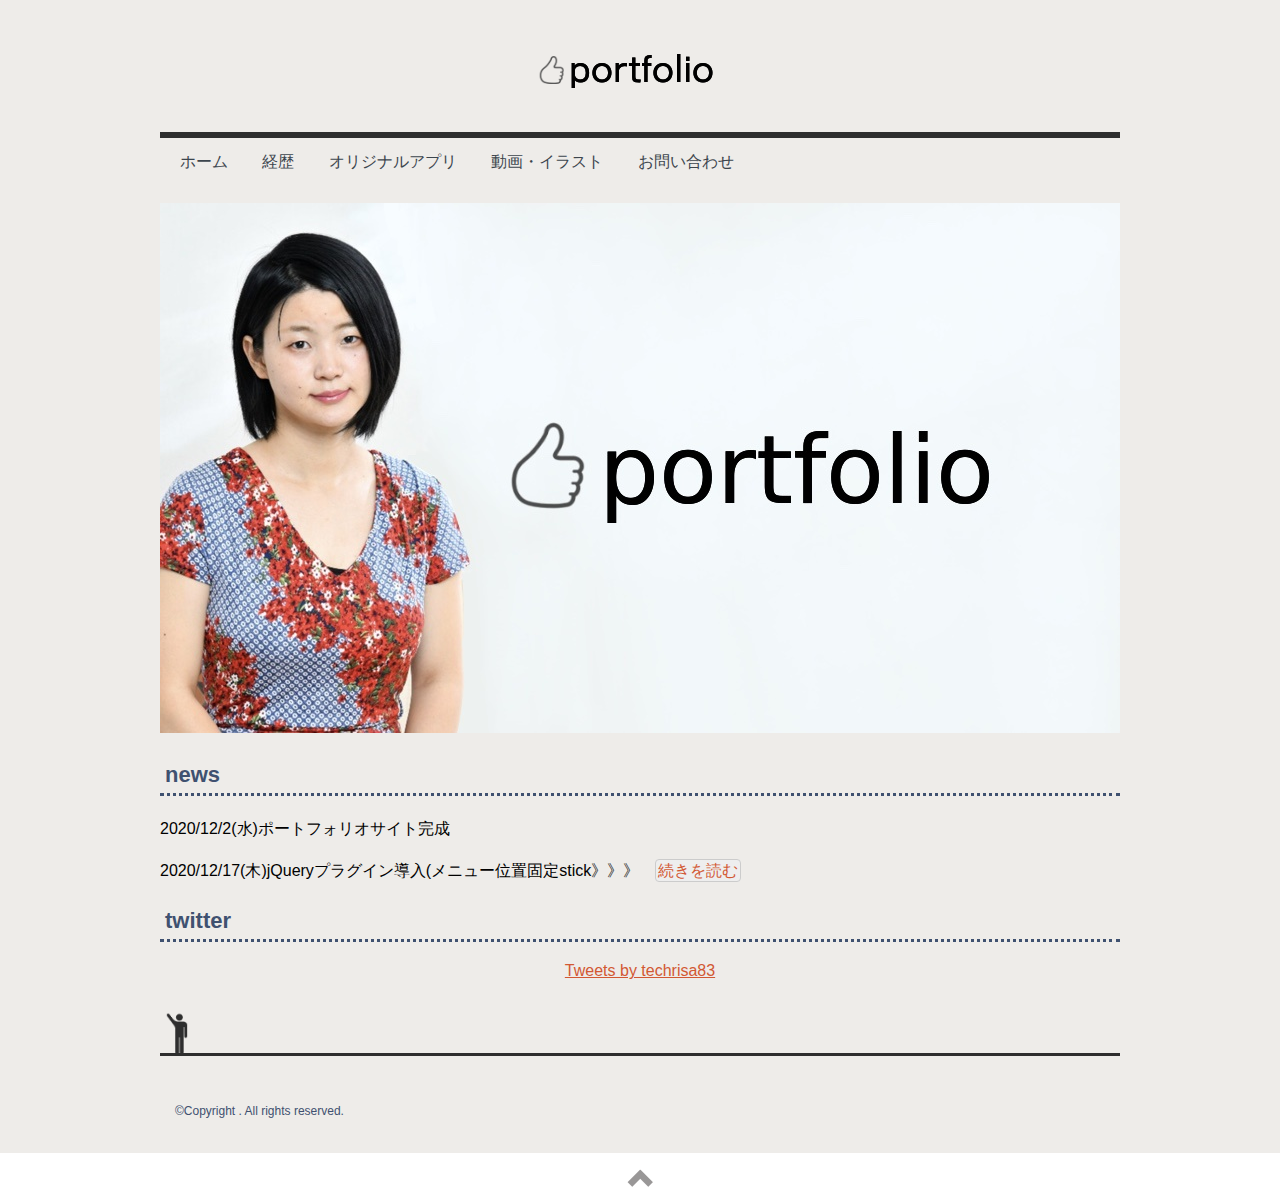
<file: index.html>
<!doctype html>
<html>
<head>
<meta charset="UTF-8">
<meta name="viewport" content="width=device-width, initial-scale=1">
<mete name="description" content="ポートフォリオサイト">
    <title>ポートフォリオ</title>
<link rel="stylesheet"href="css/style.css">
<link rel="stylesheet" href="./css/normalize.css">
<link rel="stylesheet" href="./css/main.css">
<script src="./js/vendor/modernizr.custom.min.js"></script>
<script src="./js/vendor/jquery-1.10.2.min.js"></script>
<script src="./js/main.js"></script>
<script src="http://ajax.googleapis.com/ajax/libs/jquery/2.1.1/jquery.min.js"></script>
    <script src="js/stickUp.min.js"></script>
    <script src="js/menu.js"></script>
    <!-- jQuerymore文字折りたたみ -->
    <link rel="stylesheet" href="css/jquery.more.css">
    <script src="http://ajax.googleapis.com/ajax/libs/jquery/2.1.1/jquery.min.js"></script>
    <script src="js/jquery.plugin.min.js"></script>
    <script src="js/jquery.more.min.js"></script>
    <script src="js/jQuerymore.js"></script>
    <!-- jQuerymore -->
</head>
<body>
  <div class="wrapper">
    <!-- ヘッダー -->
        <header class="header">
          <h1 class="logo"><a href="index.html"><img src="images/logo.png"alt=""></a></h1>
              <nav class="nav-wrapper">
                <ul>
                  <li><a href="index.html">ホーム</a></li>
                  <li><a href="career.html">経歴</a></li>
                  <li><a href="app.html">オリジナルアプリ</a></li>
                  <li><a href="work.html">動画・イラスト</a></li>
                  <li><a href="contact.html">お問い合わせ</a></li>
                </ul>
              </nav>
        </header>
     <!-- ヘッダー -->
     <!-- メイン -->
        <div class="keyvisual">
        <img src="images/keyvisual.jpg"alt="">
        </div>
        <main>
          <h2>news</h2>
          <p>2020/12/2(水)ポートフォリオサイト完成</p>
          <p id="longtext">2020/12/17(木)jQueryプラグイン導入(メニュー位置固定stickUp)(文字入力再現t.js)(ページの先頭へスクロールBackToTop)(長文折りたたみjQuerymore)(スライドショーfotorama)</p>
          <h2>twitter</h2>
          <div class="twitter">
          <a class="twitter-timeline" data-lang="ja" data-width="300" data-height="500" href="https://twitter.com/techrisa83?ref_src=twsrc%5Etfw">Tweets by techrisa83</a> <script async src="https://platform.twitter.com/widgets.js" charset="utf-8"></script>
          </div>
        </main>
        <!-- メイン -->
        
        <!-- フッター -->
        <footer class="footer">
            <p>&copy;Copyright . All rights reserved.</p>
        </footer>
        <!-- フッター -->
  </div>
  <button type="button" class="back-to-top">
    <span class="label">ページの先頭へ戻る</span>
</button>
</body>
</html>
</file>
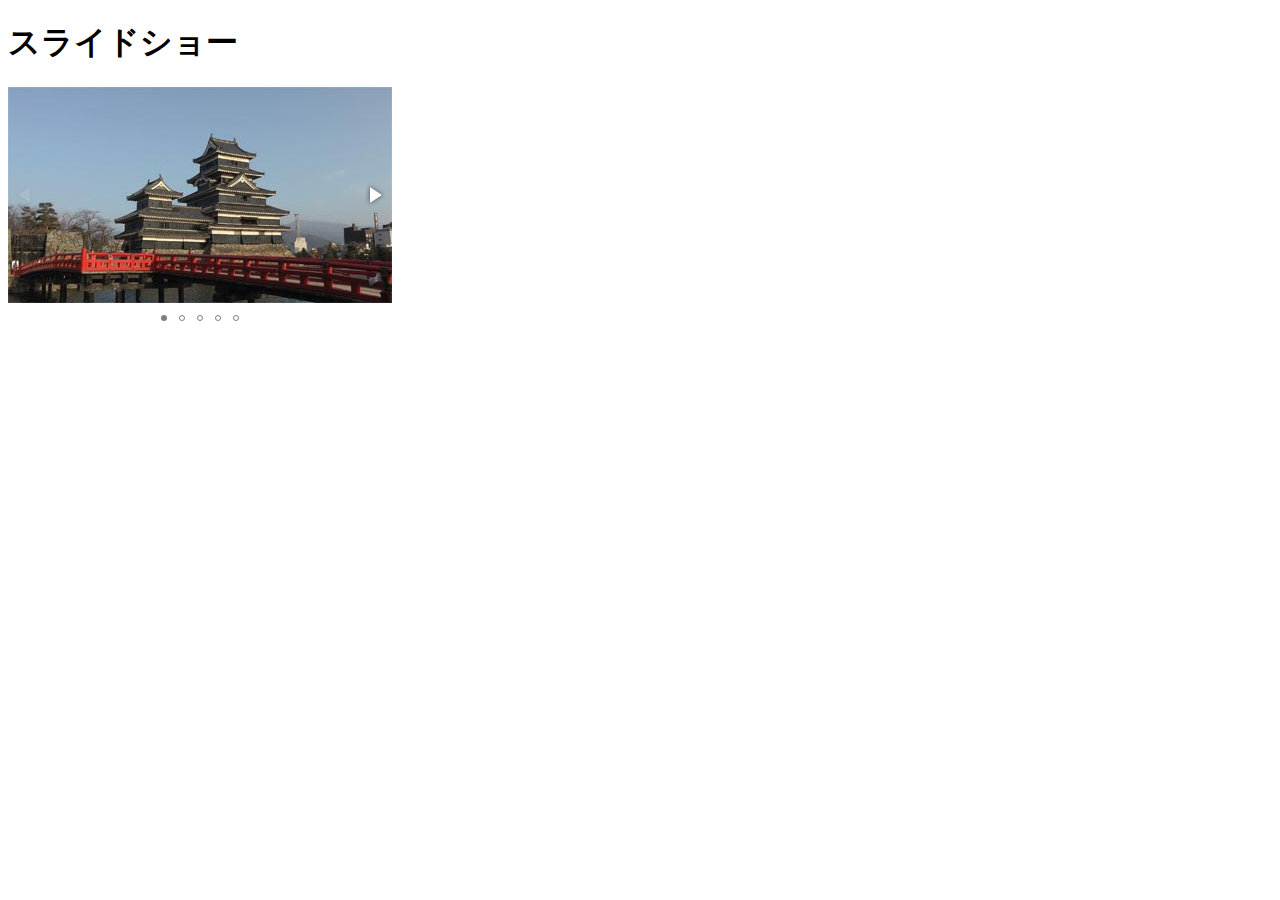
<file: fotorame スライドショー/index.html>
<!DOCTYPE html>
<html>
  <head>
    <meta charset="utf-8">
    <title>Sample</title>
    <link rel="stylesheet" href="css/fotorama.css">
    <script src="http://ajax.googleapis.com/ajax/libs/jquery/2.1.1/jquery.min.js"></script>
    <script src="js/fotorama.js"></script>
  </head>
  <body>
    <h1>スライドショー</h1>
    <div class="fotorama">
      <img src="images/1.jpg">
      <img src="images/2.jpg">
      <img src="images/3.jpg">
      <img src="images/4.jpg">
      <img src="images/5.jpg">
    </div>
  </body>
</html>
</file>
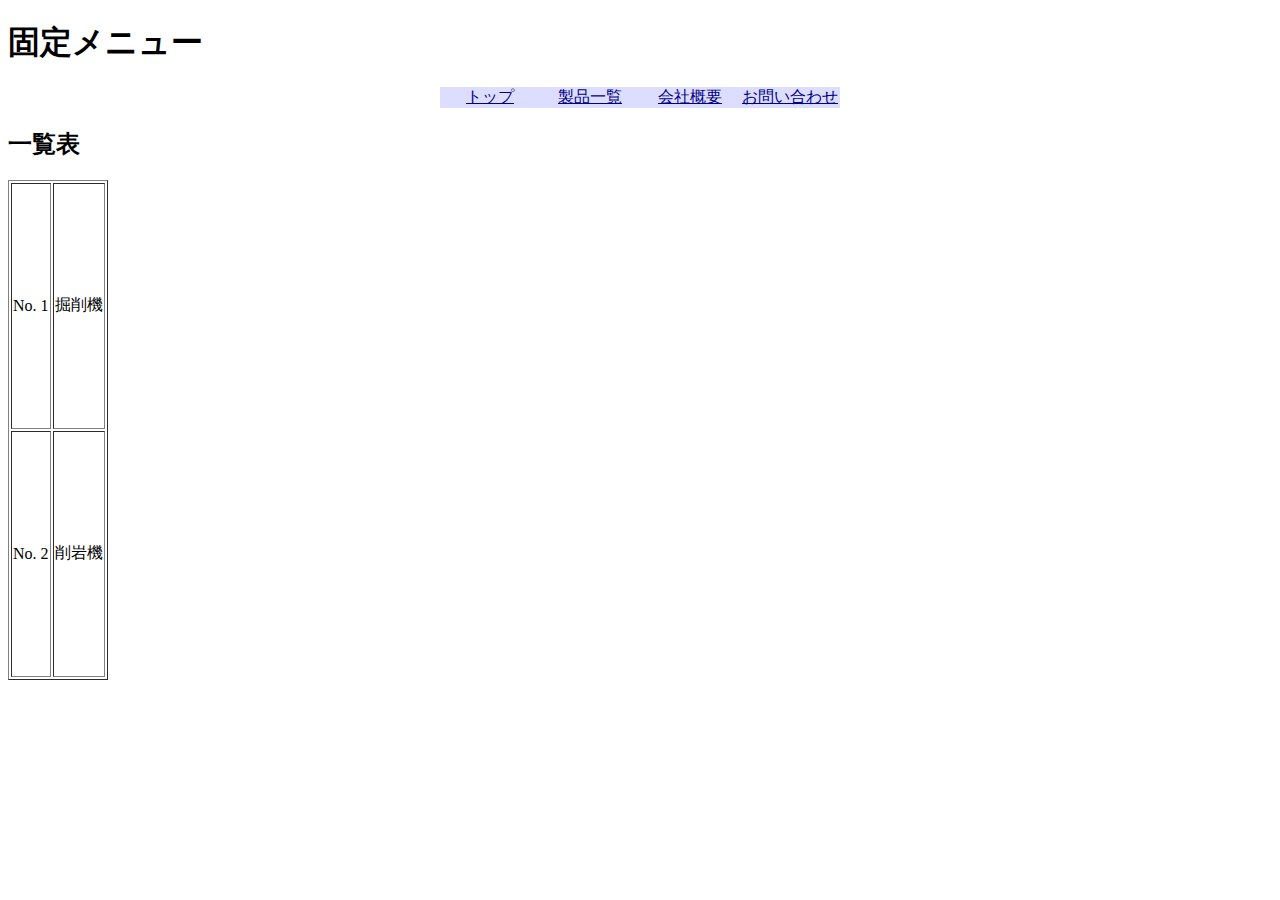
<file: メニューバー固定/index.html>
<!DOCTYPE html>
<html>
  <head>
    <meta charset="utf-8">
    <title>Sample</title>
    <style>
      .navbar-wrapper {
        /* margin: 0; padding: 0; width : 400px; */
        display: flex;
        justify-content: center;
        align-items: center;
      }
      .navbar-wrapper ul {
        margin: 0; padding: 0; list-style-type: none;
      }
      .navbar-wrapper li {
        margin: 0; padding: 0; float: left; width: 100px;
        background-color: #ddf;
      }
      .navbar-wrapper a {
        text-align: center; display : block; width: 100%;
        color : #008;
      }
      h2 { clear: both; }
    </style>
    <script src="http://ajax.googleapis.com/ajax/libs/jquery/2.1.1/jquery.min.js"></script>
    <script src="js/stickUp.min.js"></script>
    <script src="js/menu.js"></script>
  </head>
  <body>
    <h1>固定メニュー</h1>
    <div class="navbar-wrapper">
      <ul>
        <li><a href="#">トップ</a></li>
        <li><a href="#">製品一覧</a></li>
        <li><a href="#">会社概要</a></li>
        <li><a href="#">お問い合わせ</a></li>
      </ul>
    </div>
    <h2>一覧表</h2>
    <table border="1" height="500">
      <tr><td>No. 1</td><td>掘削機</td></tr>
      <tr><td>No. 2</td><td>削岩機</td></tr>
    </table>
  </body>
</html>
</file>
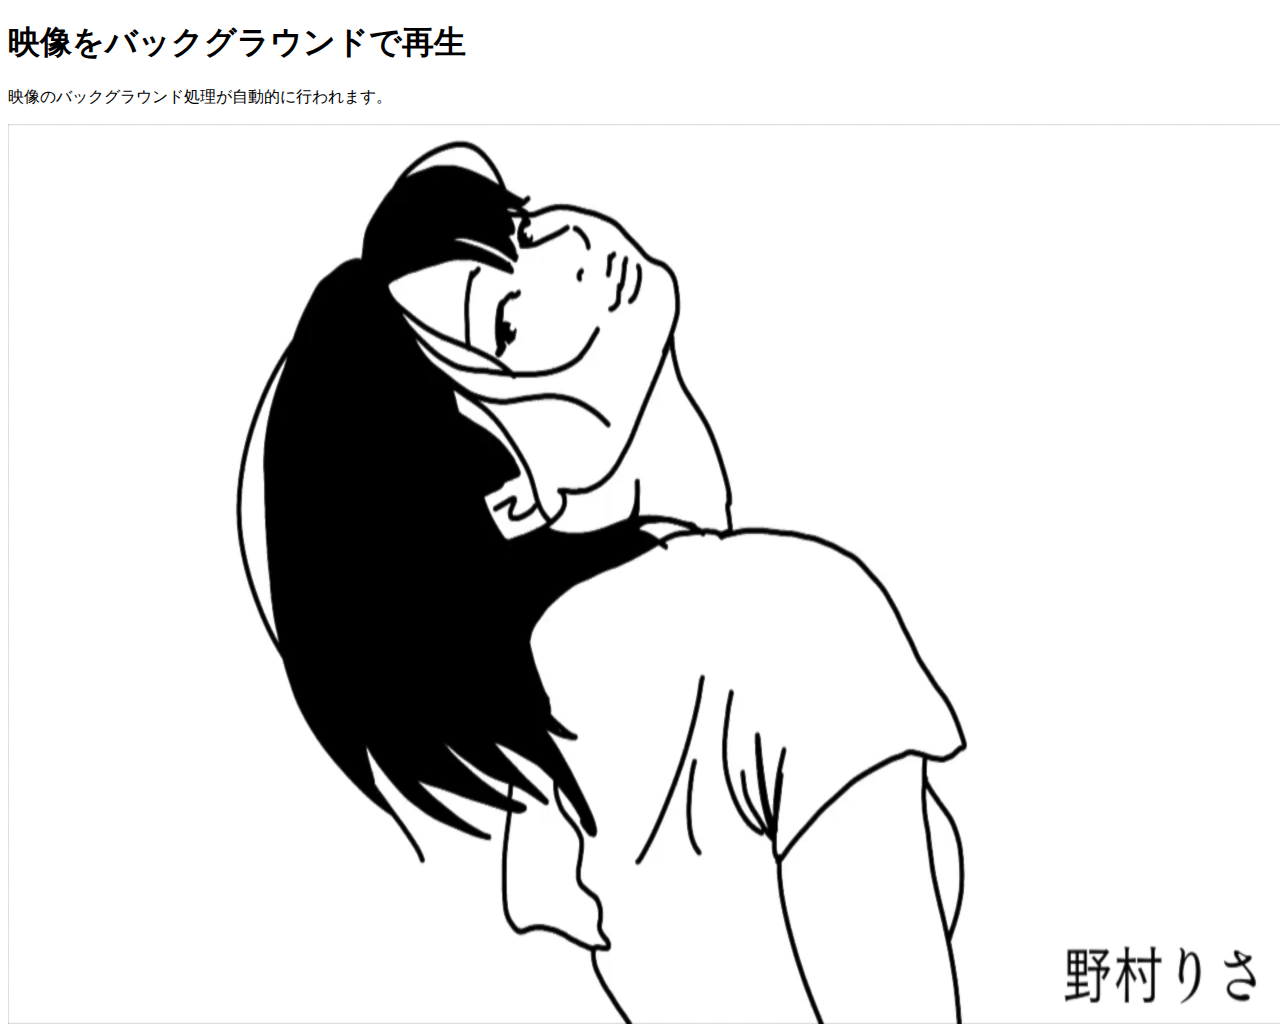
<file: 映像自動再生mp4/index.html>
<!DOCTYPE html>
<html>
  <head>
    <meta charset="utf-8">
    <title>Sample</title>
    <script src="http://ajax.googleapis.com/ajax/libs/jquery/2.1.1/jquery.min.js"></script>
    <script src="js/videobackground.js"></script>
    <script src="js/movie.js"></script>
  </head>
  <body>
    <h1>映像をバックグラウンドで再生</h1>
    <p>映像のバックグラウンド処理が自動的に行われます。</p>
  </body>
</html>
</file>
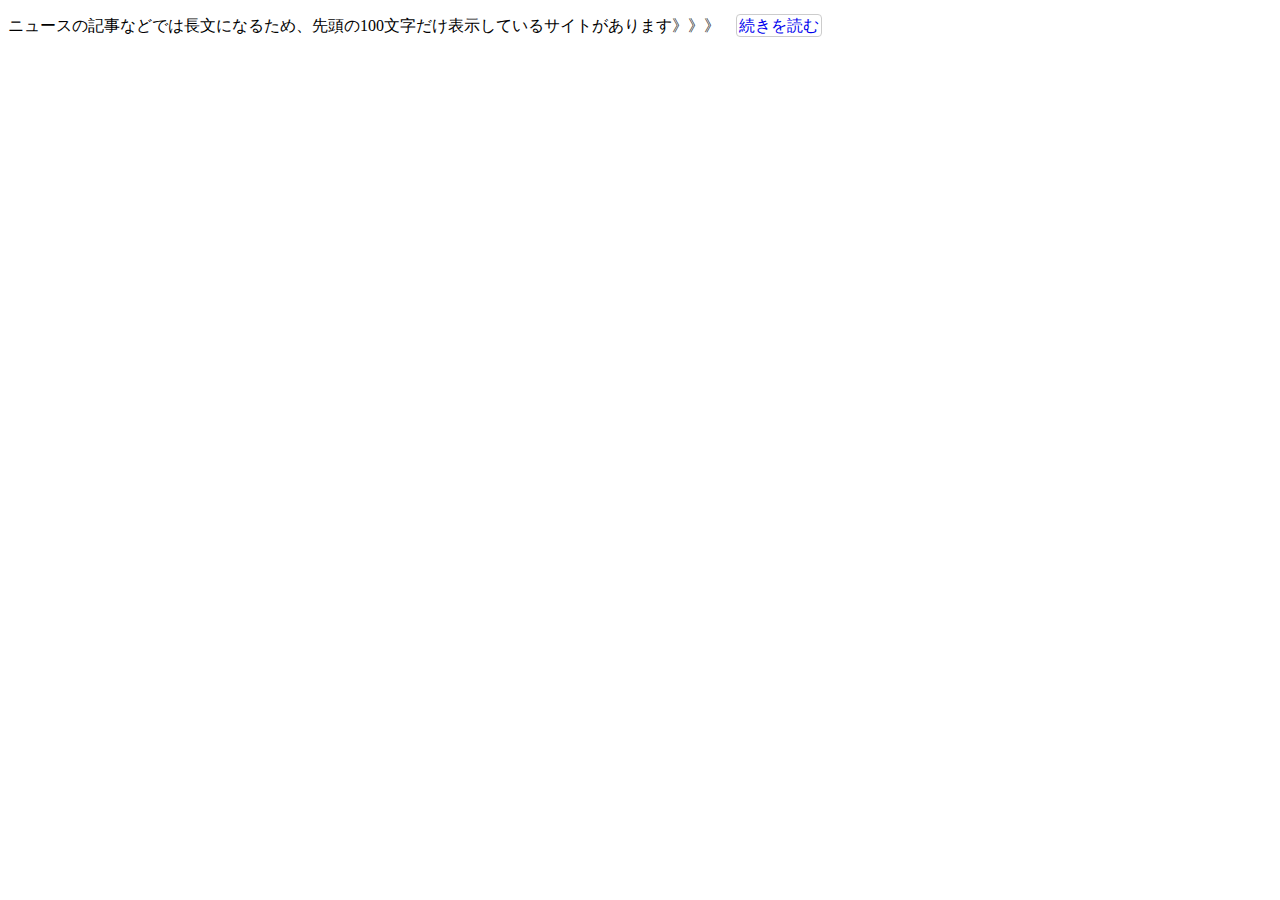
<file: 長文を折りたたむ/index.html>
<!DOCTYPE html>
<html>
  <head>
    <meta charset="utf-8">
    <title>Sample</title>
    <link rel="stylesheet" href="css/jquery.more.css">
    <script src="http://ajax.googleapis.com/ajax/libs/jquery/2.1.1/jquery.min.js"></script>
    <script src="js/jquery.plugin.min.js"></script>
    <script src="js/jquery.more.min.js"></script>
    <script src="js/jQuerymore.js"></script>
  </head>
  <body>
    <p id="longtext">
      ニュースの記事などでは長文になるため、先頭の100文字だけ表示しているサイトがあります。この場合「続きを読む...」といったリンク文字をクリックすると全文が表示されるようになっています。
    </p>
  </body>
</html>
</file>
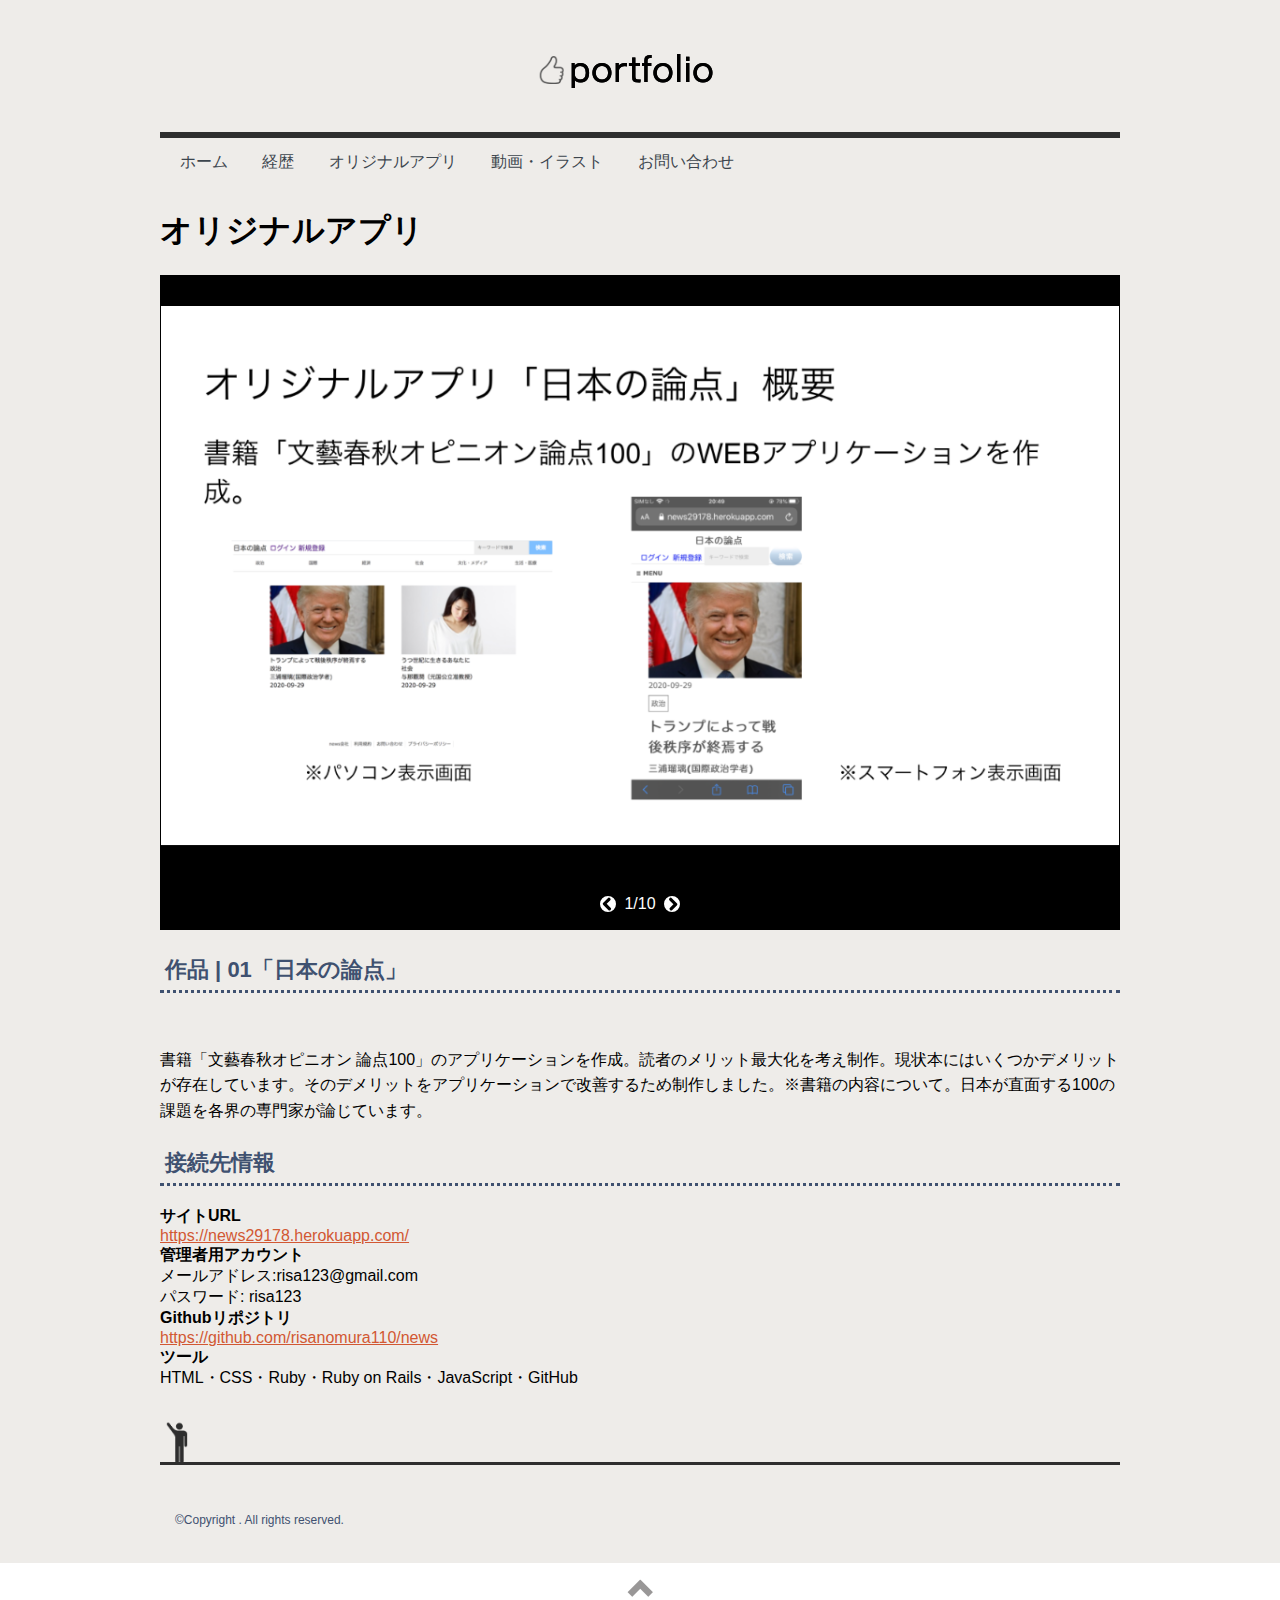
<file: app.html>
<!doctype html>
<html>
<head>
<meta charset="UTF-8">
<meta name="viewport" content="width=device-width, initial-scale=1">
<mete name="description" content="ポートフォリオサイト">
  <title>ポートフォリオ</title>
<link rel="stylesheet"href="css/style.css">
<link rel="stylesheet" href="./css/normalize.css">
<link rel="stylesheet" href="./css/main.css">
<script src="./js/vendor/modernizr.custom.min.js"></script>
<script src="./js/vendor/jquery-1.10.2.min.js"></script>
<script src="./js/main.js"></script>
<script src="http://ajax.googleapis.com/ajax/libs/jquery/2.1.1/jquery.min.js"></script>
    <script src="js/stickUp.min.js"></script>
    <script src="js/menu.js"></script>
</head>
<body>
  <div class="wrapper">
    <!-- ヘッダー -->
        <header class="header">
          <h1 class="logo"><a href="index.html"><img src="images/logo.png"alt="KUJIRA CAFE"></a></h1>
              <nav class="nav-wrapper">
                <ul>
                  <li><a href="index.html">ホーム</a></li>
                  <li><a href="career.html">経歴</a></li>
                  <li><a href="app.html">オリジナルアプリ</a></li>
                  <li><a href="work.html">動画・イラスト</a></li>
                  <li><a href="contact.html">お問い合わせ</a></li>
                </ul>
              </nav>
        </header>
     <!-- ヘッダー -->
     <!-- メイン -->

        <main>
          <h1>オリジナルアプリ</h1>

          <div class="container">
            <section>
            <div class="slide">
            <div class="image_box">
            <img id="main_image"src="images/image1.jpg">
            </div>
            <div class="toolbar">
              <div class="nav">
                <div id="prev"></div>
                <div id="page"></div>
                <div id="next"></div>
              </div>
            </div>
            </div>
            </section>
          </div><!-- /.container -->

            <h2>作品 | 01「日本の論点」</h2>​​
            <p>書籍「文藝春秋オピニオン 論点100」のアプリケーションを作成。読者のメリット最大化を考え制作。現状本にはいくつかデメリットが存在しています。そのデメリットをアプリケーションで改善するため制作しました。※書籍の内容について。日本が直面する100の課題を各界の専門家が論じています。</p>
            <h2 class="clear">接続先情報</h2>
            <b>サイトURL</b><br>
            <a href="https://news29178.herokuapp.com/">https://news29178.herokuapp.com/</a><br>
            <b>管理者用アカウント</b><br>
            メールアドレス:risa123@gmail.com<br>
            パスワード: risa123<br>
            <b>Githubリポジトリ</b><br>
            <a href="https://github.com/risanomura110/news">https://github.com/risanomura110/news</a><br>
            ​<b>ツール</b><br>
            HTML・CSS・Ruby・Ruby on Rails・JavaScript・GitHub</p>
        </main>
        <!-- メイン -->
        <!-- フッター -->
        <footer class="footer">
            <p>&copy;Copyright . All rights reserved.</p>
        </footer>
        <!-- フッター -->
        <script>
          'use strict';
          
          const images = ['images/image1.jpg', 'images/image2.jpg', 'images/image3.jpg', 'images/image4.jpg', 'images/image5.jpg'
          ,'images/image6.jpg','images/image7.jpg','images/image8.jpg','images/image9.jpg','images/image10.jpg'];
          images.forEach(function(item,index){
            preloadImage(item);
            // 画像読み込み時間を短くするテクニック
          });
          let current = 0;
          function preloadImage(path){
            let imgTag=document.createElement('img');
            imgTag.src=path;
          }
          function changeImage(num) {
              if(current + num >= 0 && current + num < images.length) {
                  current += num;
                  document.getElementById('main_image').src = images[current];
                  pageNum();
              }
          };
          
          function pageNum() {
              document.getElementById('page').textContent = `${current + 1}/${images.length}`;
          }
          
          pageNum();
          
          document.getElementById('prev').onclick = function() {
              changeImage(-1);
          };
          document.getElementById('next').onclick = function() {
              changeImage(1);
          };
          </script>
  </div>
  <button type="button" class="back-to-top">
    <span class="label">ページの先頭へ戻る</span>
</button>
</body>
</html>
</file>
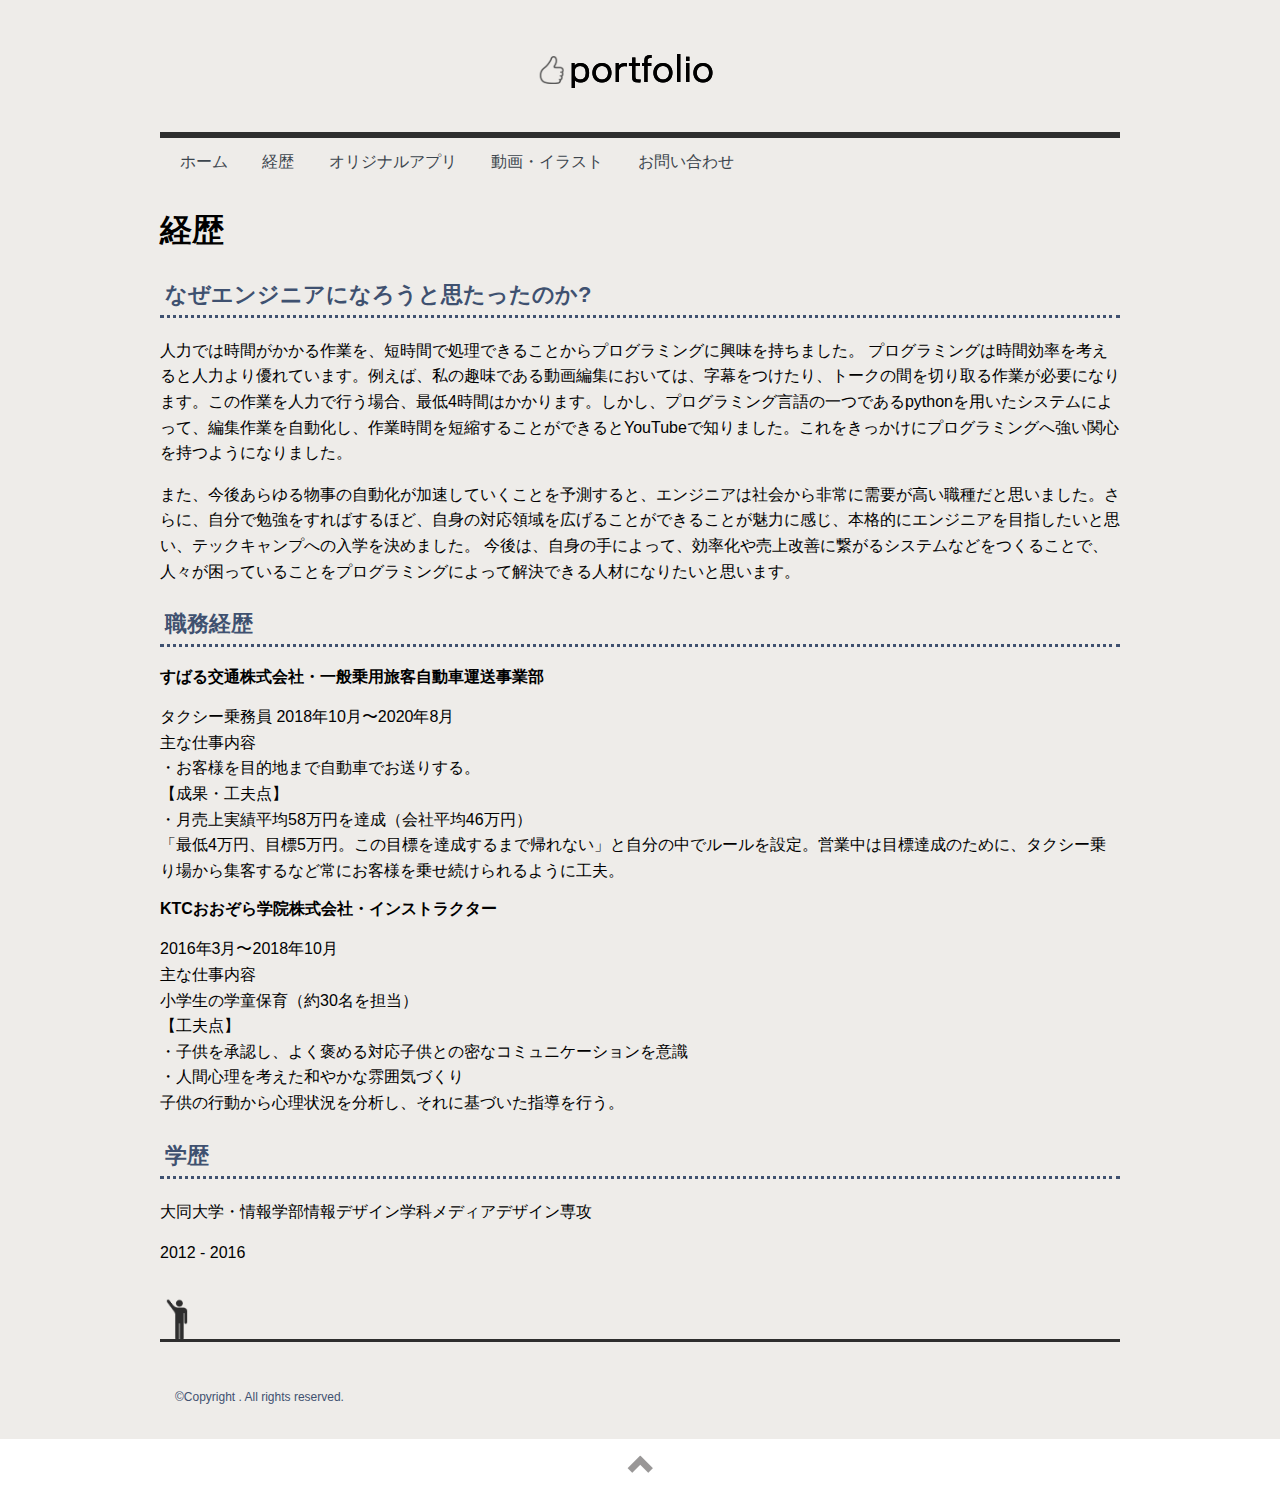
<file: career.html>
<!doctype html>
<html>
<head>
<meta charset="UTF-8">
<meta name="viewport" content="width=device-width, initial-scale=1">
<mete name="description" content="ポートフォリオサイト">
  <title>ポートフォリオ</title>
  <style>
    del, ins { text-decoration: none; }
  </style>
<link rel="stylesheet"href="css/style.css">
<link rel="stylesheet" href="./css/normalize.css">
<link rel="stylesheet" href="./css/main.css">
<script src="./js/vendor/modernizr.custom.min.js"></script>
<script src="./js/vendor/jquery-1.10.2.min.js"></script>
<script src="./js/main.js"></script>
<script src="http://ajax.googleapis.com/ajax/libs/jquery/2.1.1/jquery.min.js"></script>
<script src="js/t.min.js"></script>
<script src="js/moji.js"></script>
<script src="http://ajax.googleapis.com/ajax/libs/jquery/2.1.1/jquery.min.js"></script>
    <script src="js/stickUp.min.js"></script>
    <script src="js/menu.js"></script>
</head>
<body>
  <div class="wrapper">
    <!-- ヘッダー -->
        <header class="header">
          <h1 class="logo"><a href="index.html"><img src="images/logo.png"alt="KUJIRA CAFE"></a></h1>
              <nav class="nav-wrapper">
                <ul>
                  <li><a href="index.html">ホーム</a></li>
                  <li><a href="career.html">経歴</a></li>
                  <li><a href="app.html">オリジナルアプリ</a></li>
                  <li><a href="work.html">動画・イラスト</a></li>
                  <li><a href="contact.html">お問い合わせ</a></li>
                </ul>
              </nav>
        </header>
     <!-- ヘッダー -->
     <!-- メイン -->
        <main>
          <h1>経歴</h1>
           <h2 id="myText">なぜエンジニアになろうと思<del>た</del>ったのか?</h2>

           <p>人力では時間がかかる作業を、短時間で処理できることからプログラミングに興味を持ちました。

            プログラミングは時間効率を考えると人力より優れています。例えば、私の趣味である動画編集においては、字幕をつけたり、トークの間を切り取る作業が必要になります。この作業を人力で行う場合、最低4時間はかかります。しかし、プログラミング言語の一つであるpythonを用いたシステムによって、編集作業を自動化し、作業時間を短縮することができるとYouTubeで知りました。これをきっかけにプログラミングへ強い関心を持つようになりました。</p>
            
            <p>また、今後あらゆる物事の自動化が加速していくことを予測すると、エンジニアは社会から非常に需要が高い職種だと思いました。さらに、自分で勉強をすればするほど、自身の対応領域を広げることができることが魅力に感じ、本格的にエンジニアを目指したいと思い、テックキャンプへの入学を決めました。
            
            今後は、自身の手によって、効率化や売上改善に繋がるシステムなどをつくることで、人々が困っていることをプログラミングによって解決できる人材になりたいと思います。</p>

            <h2 id="myText2">職務経歴</h2>
            <b>すばる交通株式会社・一般乗用旅客自動車運送事業部</b>
            <p>タクシー乗務員
            2018年10月〜2020年8月<br>
            ​
            主な仕事内容<br>  
            
            ・お客様を目的地まで自動車でお送りする。<br>  
            
            
            【成果・工夫点】<br>  
            
            ・月売上実績平均58万円を達成（会社平均46万円）<br>  
            
            「最低4万円、目標5万円。この目標を達成するまで帰れない」と自分の中でルールを設定。営業中は目標達成のために、タクシー乗り場から集客するなど常にお客様を乗せ続けられるように工夫。　
            </p>
            <b>KTCおおぞら学院株式会社・インストラクター</b>
            <p>2016年3月〜2018年10月<br>  
            主な仕事内容 <br>  
            
            小学生の学童保育（約30名を担当）<br>  
            
            【工夫点】<br>  
            
            ・子供を承認し、よく褒める対応子供との密なコミュニケーションを意識<br>  
            ・人間心理を考えた和やかな雰囲気づくり<br>  
            
            子供の行動から心理状況を分析し、それに基づいた指導を行う。</p>
            
            <h2>学歴</h2>
            <p>大同大学・情報学部情報デザイン学科メディアデザイン専攻</p>
            <p>2012 - 2016</p>
        </main>
        <!-- メイン -->
        <!-- フッター -->
        <footer class="footer">
            <p>&copy;Copyright . All rights reserved.</p>
        </footer>
        <!-- フッター -->
  </div>
  <button type="button" class="back-to-top">
    <span class="label">ページの先頭へ戻る</span>
</button>
</body>
</html>
</file>
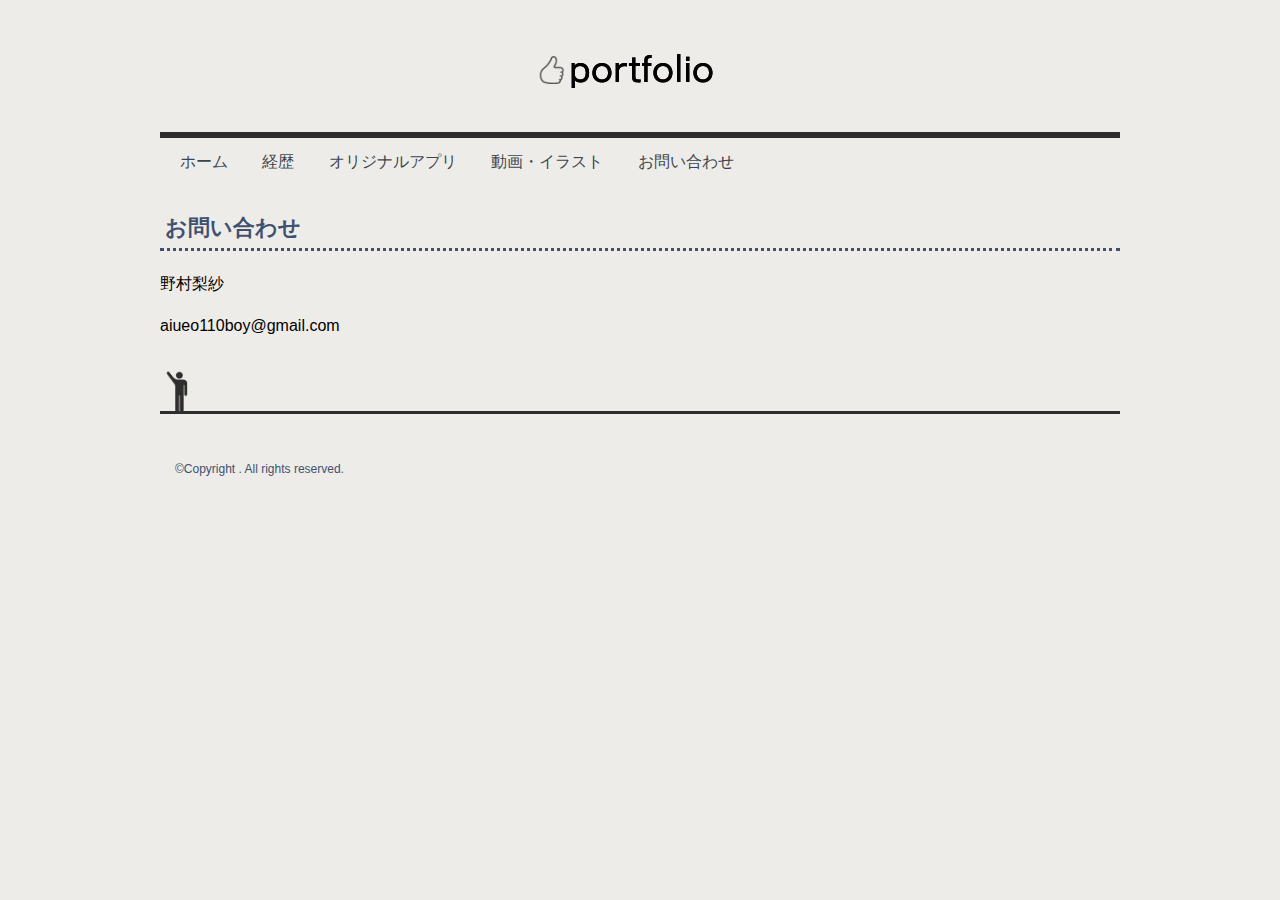
<file: contact.html>
<!doctype html>
<html>
<head>
<meta charset="UTF-8">
<meta name="viewport" content="width=device-width, initial-scale=1">
<mete name="description" content="ポートフォリオサイト">
  <title>ポートフォリオ</title>
<link rel="stylesheet"href="css/style.css">
<link rel="stylesheet" href="./css/normalize.css">
<link rel="stylesheet" href="./css/main.css">
<script src="./js/vendor/modernizr.custom.min.js"></script>
<script src="./js/vendor/jquery-1.10.2.min.js"></script>
<script src="./js/main.js"></script>

</head>
<body>
  <div class="wrapper">
    <!-- ヘッダー -->
        <header class="header">
          <h1 class="logo"><a href="index.html"><img src="images/logo.png"alt="KUJIRA CAFE"></a></h1>
              <nav class="nav-wrapper">
                <ul>
                  <li><a href="index.html">ホーム</a></li>
                  <li><a href="career.html">経歴</a></li>
                  <li><a href="app.html">オリジナルアプリ</a></li>
                  <li><a href="work.html">動画・イラスト</a></li>
                  <li><a href="contact.html">お問い合わせ</a></li>
                </ul>
              </nav>
        </header>
     <!-- ヘッダー -->
     <!-- メイン -->
        <main>
           <h2>お問い合わせ</h2>
           <p>野村梨紗</p>
         <p>aiueo110boy@gmail.com</p>
        </main>
        <!-- メイン -->
        <!-- フッター -->
        <footer class="footer">
            <p>&copy;Copyright . All rights reserved.</p>
        </footer>
        <!-- フッター -->
  </div>
  <!-- <button type="button" class="back-to-top">
    <span class="label">ページの先頭へ戻る</span>
</button> -->


</body>
</html>
</file>
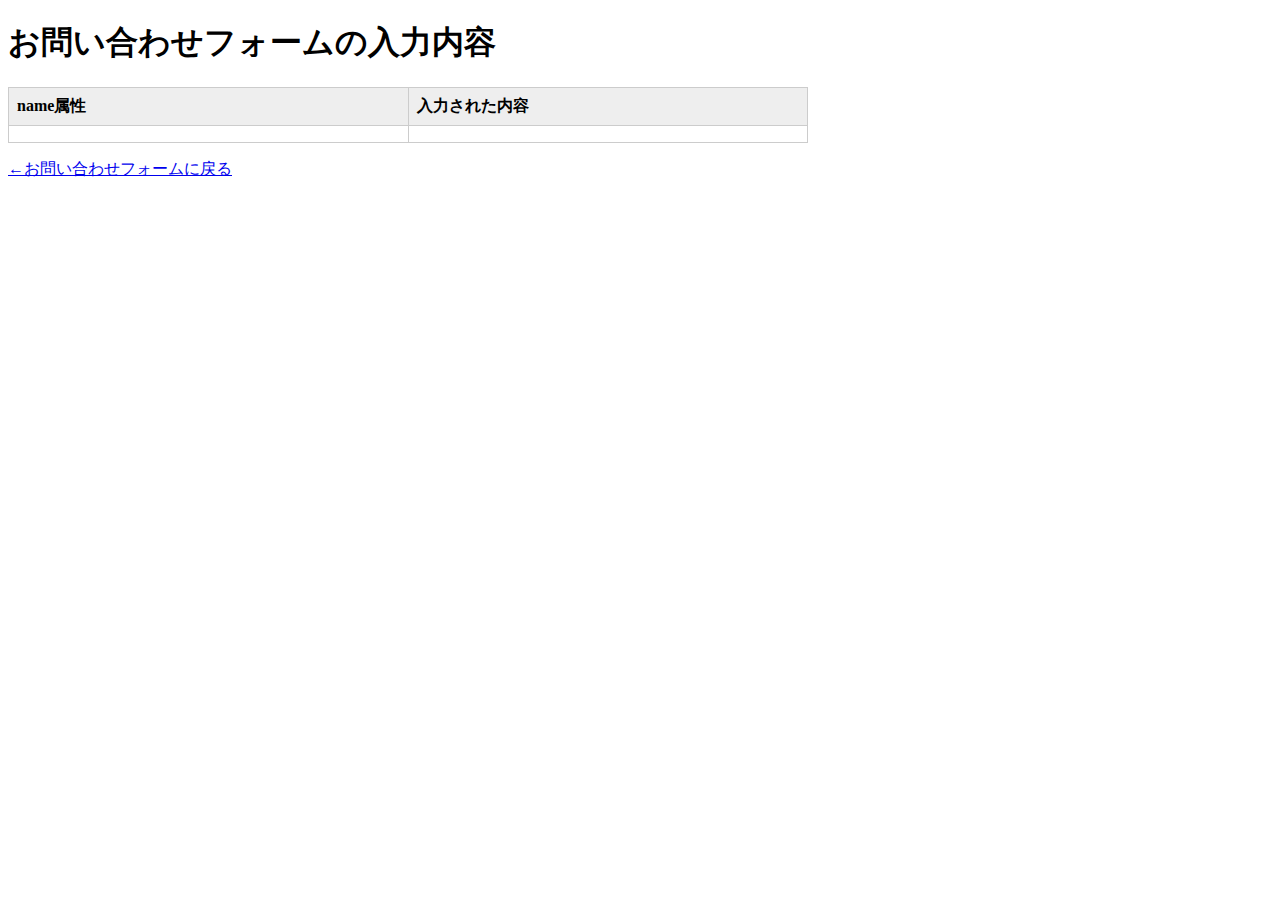
<file: result.html>
<!doctype html>
<html>
<head>
<meta charset="UTF-8">
<meta name="viewport" content="width=device-width, initial-scale=1">

<title>お問い合わせの入力内容</title>
<style>
#result {
	border: 1px solid #cccccc;
	border-collapse: collapse;
	width: 100%;
	max-width: 800px;
}
th, td {
	padding: 0.5em;
	border: 1px solid #cccccc;
	text-align: left;
	vertical-align: top;
}
th {
	width: 100px;
	background-color: #eeeeee;
}
</style>

</head>
<body>
<h1>お問い合わせフォームの入力内容</h1>
<table id="result">
	<tbody id="test">
	<tr><th>name属性</th><th>入力された内容</th></tr>
	</tbody>
</table>
<p><a href="contact.html">←お問い合わせフォームに戻る</a></p>

<script>
'use strict';

{
	window.addEventListener('DOMContentLoaded', function(){
		var params = decodeURI(location.search);
		params = params.substring(1);
		var paramArray = [];
		paramArray = params.split("&");
		var tableContent = "";
		paramArray.forEach(function(item, index){
			var keyValue = [];
			keyValue = item.split("=");
			var tr = document.createElement("tr");
			var tdName = document.createElement("td");
			tdName.textContent = keyValue[0];
			var tdValue = document.createElement("td");
			tdValue.textContent = keyValue[1];
			tr.appendChild(tdName);
			tr.appendChild(tdValue);
			var e = document.getElementById("test");
			e.appendChild(tr);
		});
	});
}
</script>
</body>
</html>
</file>
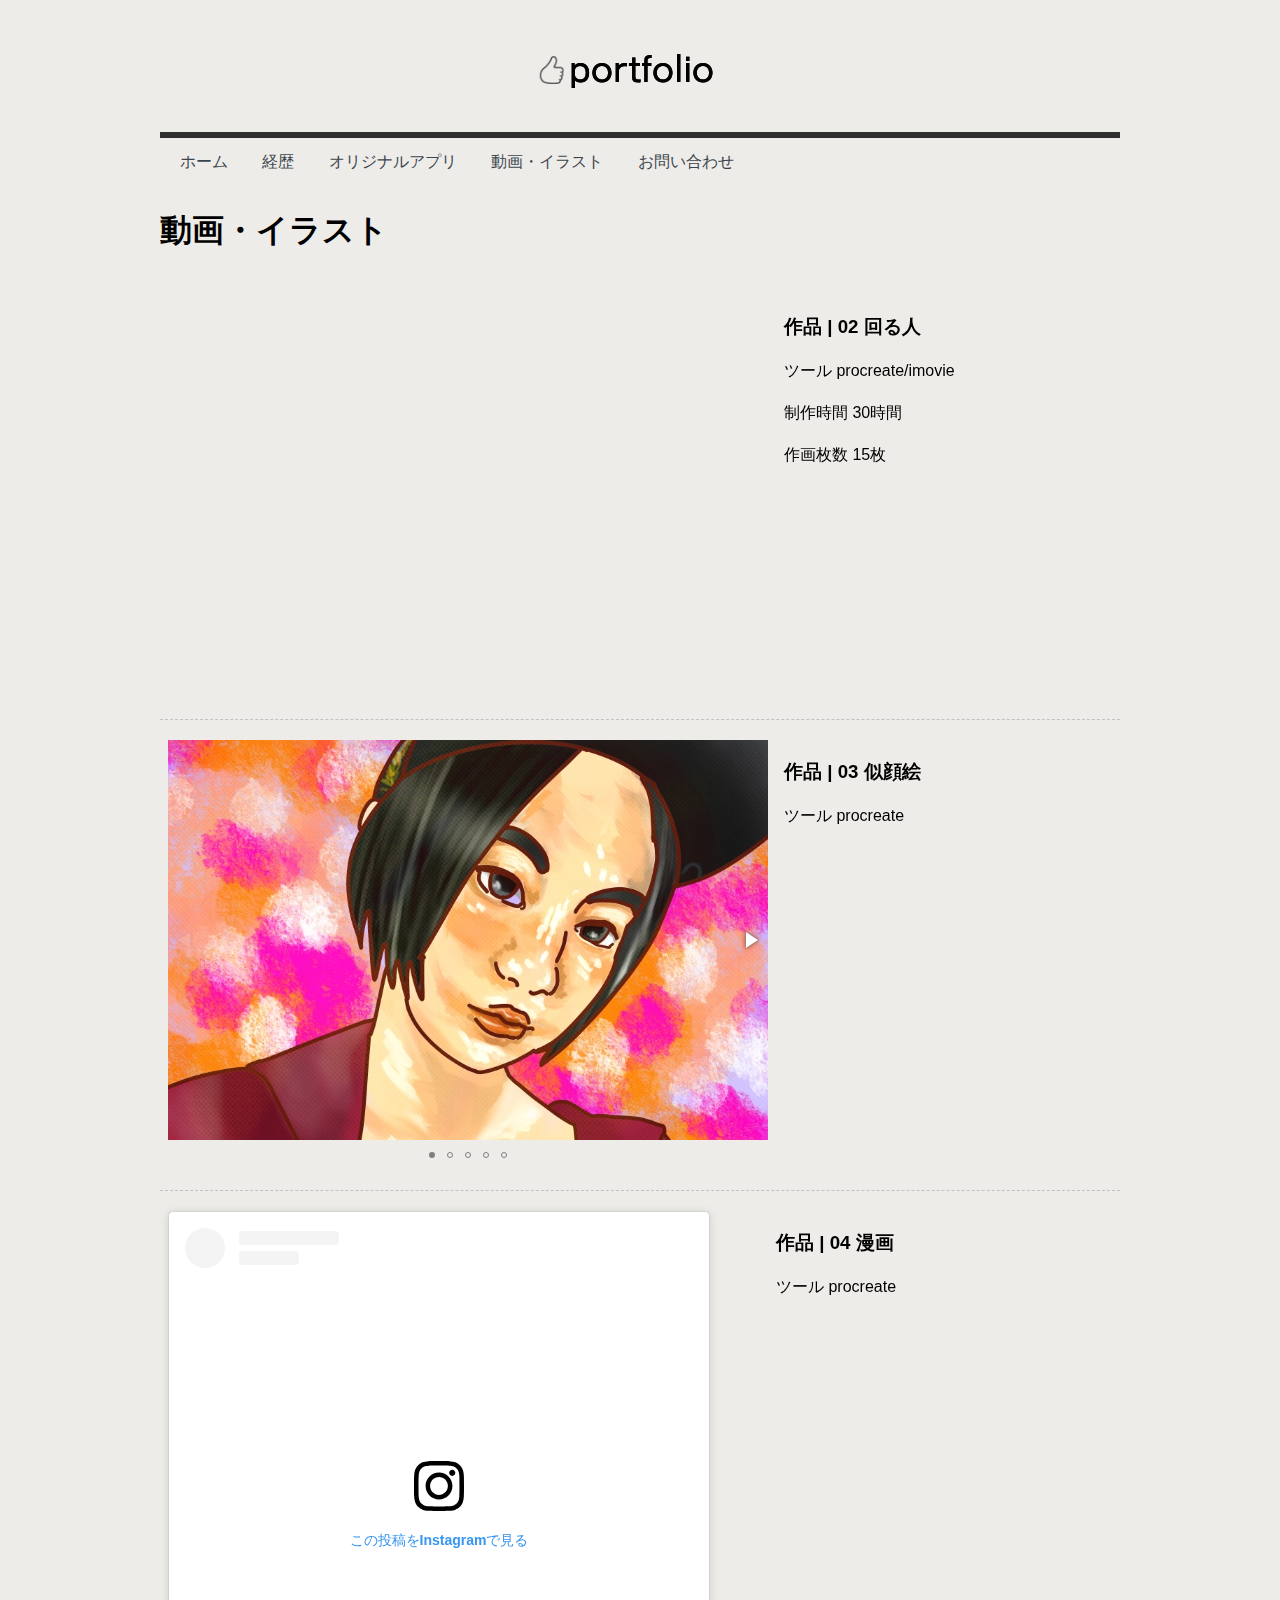
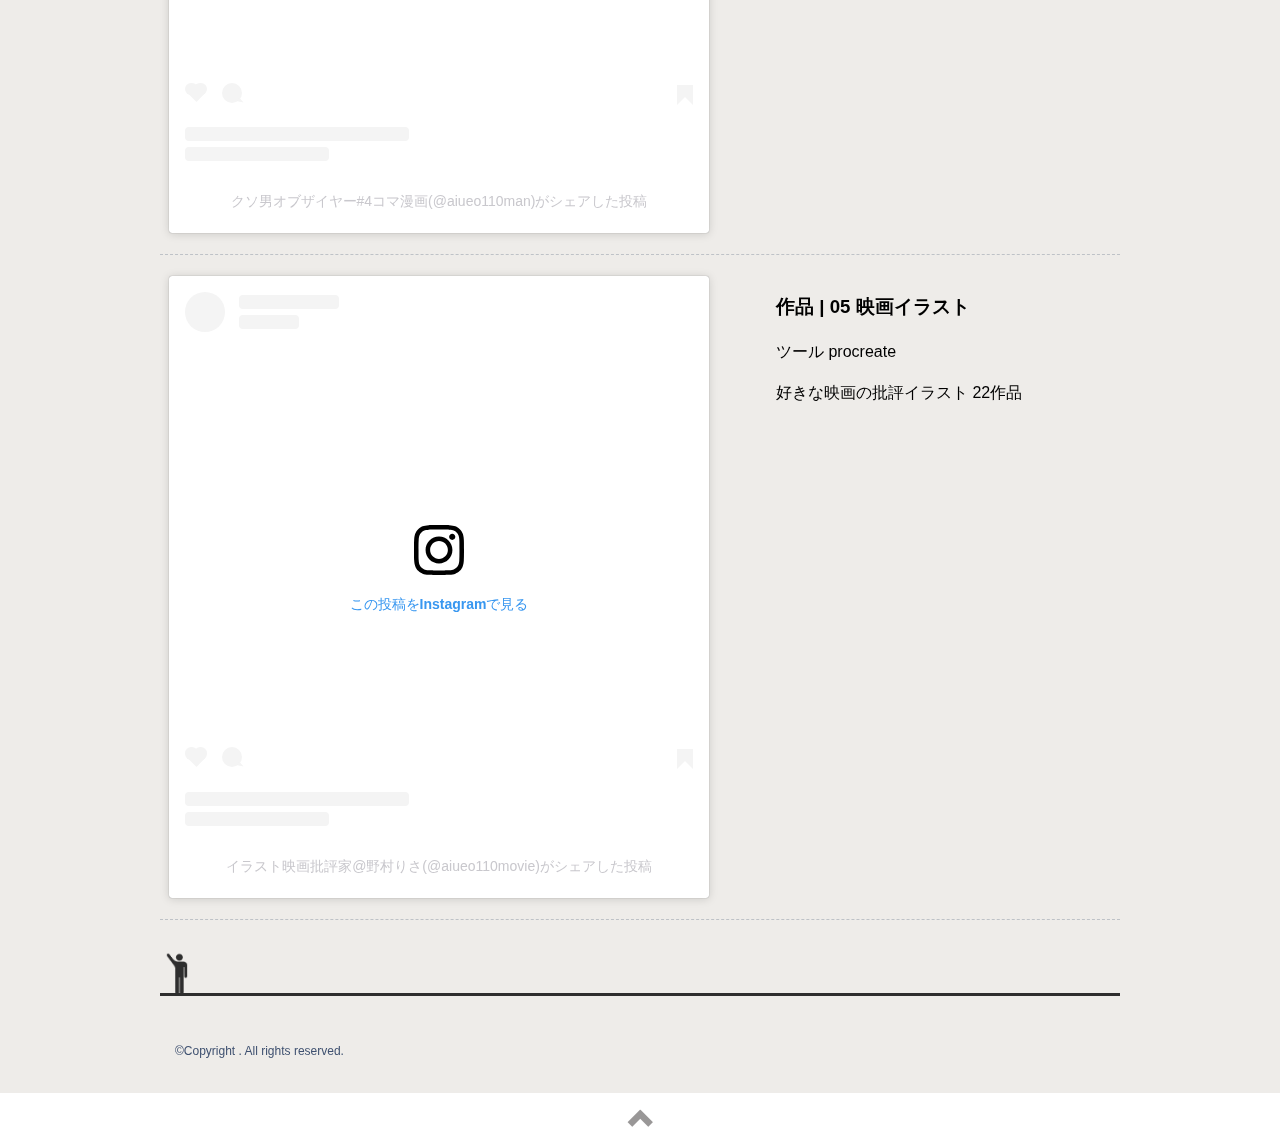
<file: work.html>
<!doctype html>
<html>
<head>
<meta charset="UTF-8">
<meta name="viewport" content="width=device-width, initial-scale=1">
<mete name="description" content="ポートフォリオサイト">
  <title>ポートフォリオ</title>
<link rel="stylesheet"href="css/style.css">
<link rel="stylesheet" href="./css/normalize.css">
<link rel="stylesheet" href="./css/main.css">
<script src="./js/vendor/modernizr.custom.min.js"></script>
<script src="./js/vendor/jquery-1.10.2.min.js"></script>
<script src="./js/main.js"></script>
<script src="http://ajax.googleapis.com/ajax/libs/jquery/2.1.1/jquery.min.js"></script>
    <script src="js/stickUp.min.js"></script>
    <script src="js/menu.js"></script>

<!-- fotoramaスライドショー -->
    <link rel="stylesheet" href="css/fotorama.css">
    <script src="http://ajax.googleapis.com/ajax/libs/jquery/2.1.1/jquery.min.js"></script>
    <script src="js/fotorama.js"></script>
    <!-- fotoramaスライドショー -->

</head>
<body>
  <div class="wrapper">
    <!-- ヘッダー -->
        <header class="header">
          <h1 class="logo"><a href="index.html"><img src="images/logo.png"alt="KUJIRA CAFE"></a></h1>
              <nav class="nav-wrapper">
                <ul>
                  <li><a href="index.html">ホーム</a></li>
                  <li><a href="career.html">経歴</a></li>
                  <li><a href="app.html">オリジナルアプリ</a></li>
                  <li><a href="work.html">動画・イラスト</a></li>
                  <li><a href="contact.html">お問い合わせ</a></li>
                </ul>
              </nav>
        </header>
     <!-- ヘッダー -->
     <!-- メイン -->

        <main>
          <h1>動画・イラスト</h1>
          <div class="menu-block">
              <div class="menu-item">
                <div class="menu-photo">
                  <iframe width="600" height="400" src="https://www.youtube.com/embed/Wsn3xNhkDT0" frameborder="0" allow="accelerometer; autoplay; clipboard-write; encrypted-media; gyroscope; picture-in-picture" allowfullscreen></iframe>
                </div>
                <div class="menu-text">
                  <h3>作品 | 02  回る人</h3>
                  <p>ツール procreate/imovie</p>
                  <p>制作時間 30時間</p>
                  <p>作画枚数 15枚</p>
                </div>
              </div>
              <div class="menu-item">
                <div class="menu-photo">
                  <div class="fotorama">
                    <img src="images/1.jpg">
                    <img src="images/2.jpg">
                    <img src="images/3.jpg">
                    <img src="images/4.jpg">
                    <img src="images/5.jpg">
                  </div>
                </div>
                <div class="menu-text">
                  <h3>作品 | 03  似顔絵</h3>
                  <p>ツール procreate</p>
                </div>
              </div>
              <div class="menu-item">
                <div class="menu-photo">
                  <blockquote class="instagram-media" data-instgrm-captioned data-instgrm-permalink="https://www.instagram.com/p/Bk9WDdKBBIS/?utm_source=ig_embed&amp;utm_campaign=loading" data-instgrm-version="13" style=" background:#FFF; border:0; border-radius:3px; box-shadow:0 0 1px 0 rgba(0,0,0,0.5),0 1px 10px 0 rgba(0,0,0,0.15); margin: 1px; max-width:540px; min-width:326px; padding:0; width:99.375%; width:-webkit-calc(100% - 2px); width:calc(100% - 2px);"><div style="padding:16px;"> <a href="https://www.instagram.com/p/Bk9WDdKBBIS/?utm_source=ig_embed&amp;utm_campaign=loading" style=" background:#FFFFFF; line-height:0; padding:0 0; text-align:center; text-decoration:none; width:100%;" target="_blank"> <div style=" display: flex; flex-direction: row; align-items: center;"> <div style="background-color: #F4F4F4; border-radius: 50%; flex-grow: 0; height: 40px; margin-right: 14px; width: 40px;"></div> <div style="display: flex; flex-direction: column; flex-grow: 1; justify-content: center;"> <div style=" background-color: #F4F4F4; border-radius: 4px; flex-grow: 0; height: 14px; margin-bottom: 6px; width: 100px;"></div> <div style=" background-color: #F4F4F4; border-radius: 4px; flex-grow: 0; height: 14px; width: 60px;"></div></div></div><div style="padding: 19% 0;"></div> <div style="display:block; height:50px; margin:0 auto 12px; width:50px;"><svg width="50px" height="50px" viewBox="0 0 60 60" version="1.1" xmlns="https://www.w3.org/2000/svg" xmlns:xlink="https://www.w3.org/1999/xlink"><g stroke="none" stroke-width="1" fill="none" fill-rule="evenodd"><g transform="translate(-511.000000, -20.000000)" fill="#000000"><g><path d="M556.869,30.41 C554.814,30.41 553.148,32.076 553.148,34.131 C553.148,36.186 554.814,37.852 556.869,37.852 C558.924,37.852 560.59,36.186 560.59,34.131 C560.59,32.076 558.924,30.41 556.869,30.41 M541,60.657 C535.114,60.657 530.342,55.887 530.342,50 C530.342,44.114 535.114,39.342 541,39.342 C546.887,39.342 551.658,44.114 551.658,50 C551.658,55.887 546.887,60.657 541,60.657 M541,33.886 C532.1,33.886 524.886,41.1 524.886,50 C524.886,58.899 532.1,66.113 541,66.113 C549.9,66.113 557.115,58.899 557.115,50 C557.115,41.1 549.9,33.886 541,33.886 M565.378,62.101 C565.244,65.022 564.756,66.606 564.346,67.663 C563.803,69.06 563.154,70.057 562.106,71.106 C561.058,72.155 560.06,72.803 558.662,73.347 C557.607,73.757 556.021,74.244 553.102,74.378 C549.944,74.521 548.997,74.552 541,74.552 C533.003,74.552 532.056,74.521 528.898,74.378 C525.979,74.244 524.393,73.757 523.338,73.347 C521.94,72.803 520.942,72.155 519.894,71.106 C518.846,70.057 518.197,69.06 517.654,67.663 C517.244,66.606 516.755,65.022 516.623,62.101 C516.479,58.943 516.448,57.996 516.448,50 C516.448,42.003 516.479,41.056 516.623,37.899 C516.755,34.978 517.244,33.391 517.654,32.338 C518.197,30.938 518.846,29.942 519.894,28.894 C520.942,27.846 521.94,27.196 523.338,26.654 C524.393,26.244 525.979,25.756 528.898,25.623 C532.057,25.479 533.004,25.448 541,25.448 C548.997,25.448 549.943,25.479 553.102,25.623 C556.021,25.756 557.607,26.244 558.662,26.654 C560.06,27.196 561.058,27.846 562.106,28.894 C563.154,29.942 563.803,30.938 564.346,32.338 C564.756,33.391 565.244,34.978 565.378,37.899 C565.522,41.056 565.552,42.003 565.552,50 C565.552,57.996 565.522,58.943 565.378,62.101 M570.82,37.631 C570.674,34.438 570.167,32.258 569.425,30.349 C568.659,28.377 567.633,26.702 565.965,25.035 C564.297,23.368 562.623,22.342 560.652,21.575 C558.743,20.834 556.562,20.326 553.369,20.18 C550.169,20.033 549.148,20 541,20 C532.853,20 531.831,20.033 528.631,20.18 C525.438,20.326 523.257,20.834 521.349,21.575 C519.376,22.342 517.703,23.368 516.035,25.035 C514.368,26.702 513.342,28.377 512.574,30.349 C511.834,32.258 511.326,34.438 511.181,37.631 C511.035,40.831 511,41.851 511,50 C511,58.147 511.035,59.17 511.181,62.369 C511.326,65.562 511.834,67.743 512.574,69.651 C513.342,71.625 514.368,73.296 516.035,74.965 C517.703,76.634 519.376,77.658 521.349,78.425 C523.257,79.167 525.438,79.673 528.631,79.82 C531.831,79.965 532.853,80.001 541,80.001 C549.148,80.001 550.169,79.965 553.369,79.82 C556.562,79.673 558.743,79.167 560.652,78.425 C562.623,77.658 564.297,76.634 565.965,74.965 C567.633,73.296 568.659,71.625 569.425,69.651 C570.167,67.743 570.674,65.562 570.82,62.369 C570.966,59.17 571,58.147 571,50 C571,41.851 570.966,40.831 570.82,37.631"></path></g></g></g></svg></div><div style="padding-top: 8px;"> <div style=" color:#3897f0; font-family:Arial,sans-serif; font-size:14px; font-style:normal; font-weight:550; line-height:18px;"> この投稿をInstagramで見る</div></div><div style="padding: 12.5% 0;"></div> <div style="display: flex; flex-direction: row; margin-bottom: 14px; align-items: center;"><div> <div style="background-color: #F4F4F4; border-radius: 50%; height: 12.5px; width: 12.5px; transform: translateX(0px) translateY(7px);"></div> <div style="background-color: #F4F4F4; height: 12.5px; transform: rotate(-45deg) translateX(3px) translateY(1px); width: 12.5px; flex-grow: 0; margin-right: 14px; margin-left: 2px;"></div> <div style="background-color: #F4F4F4; border-radius: 50%; height: 12.5px; width: 12.5px; transform: translateX(9px) translateY(-18px);"></div></div><div style="margin-left: 8px;"> <div style=" background-color: #F4F4F4; border-radius: 50%; flex-grow: 0; height: 20px; width: 20px;"></div> <div style=" width: 0; height: 0; border-top: 2px solid transparent; border-left: 6px solid #f4f4f4; border-bottom: 2px solid transparent; transform: translateX(16px) translateY(-4px) rotate(30deg)"></div></div><div style="margin-left: auto;"> <div style=" width: 0px; border-top: 8px solid #F4F4F4; border-right: 8px solid transparent; transform: translateY(16px);"></div> <div style=" background-color: #F4F4F4; flex-grow: 0; height: 12px; width: 16px; transform: translateY(-4px);"></div> <div style=" width: 0; height: 0; border-top: 8px solid #F4F4F4; border-left: 8px solid transparent; transform: translateY(-4px) translateX(8px);"></div></div></div> <div style="display: flex; flex-direction: column; flex-grow: 1; justify-content: center; margin-bottom: 24px;"> <div style=" background-color: #F4F4F4; border-radius: 4px; flex-grow: 0; height: 14px; margin-bottom: 6px; width: 224px;"></div> <div style=" background-color: #F4F4F4; border-radius: 4px; flex-grow: 0; height: 14px; width: 144px;"></div></div></a><p style=" color:#c9c8cd; font-family:Arial,sans-serif; font-size:14px; line-height:17px; margin-bottom:0; margin-top:8px; overflow:hidden; padding:8px 0 7px; text-align:center; text-overflow:ellipsis; white-space:nowrap;"><a href="https://www.instagram.com/p/Bk9WDdKBBIS/?utm_source=ig_embed&amp;utm_campaign=loading" style=" color:#c9c8cd; font-family:Arial,sans-serif; font-size:14px; font-style:normal; font-weight:normal; line-height:17px; text-decoration:none;" target="_blank">クソ男オブザイヤー#4コマ漫画(@aiueo110man)がシェアした投稿</a></p></div></blockquote> <script async src="//www.instagram.com/embed.js"></script>
                </div>
                <div class="menu-text">
                  <h3>作品 | 04  漫画</h3>
                  <p>ツール procreate</p>
                </div>
              </div>
              <div class="menu-item">
                <div class="menu-photo">
                <blockquote class="instagram-media" data-instgrm-captioned data-instgrm-permalink="https://www.instagram.com/p/BjWMOJUBSHA/?utm_source=ig_embed&amp;utm_campaign=loading" data-instgrm-version="13" style=" background:#FFF; border:0; border-radius:3px; box-shadow:0 0 1px 0 rgba(0,0,0,0.5),0 1px 10px 0 rgba(0,0,0,0.15); margin: 1px; max-width:540px; min-width:326px; padding:0; width:99.375%; width:-webkit-calc(100% - 2px); width:calc(100% - 2px);"><div style="padding:16px;"> <a href="https://www.instagram.com/p/BjWMOJUBSHA/?utm_source=ig_embed&amp;utm_campaign=loading" style=" background:#FFFFFF; line-height:0; padding:0 0; text-align:center; text-decoration:none; width:100%;" target="_blank"> <div style=" display: flex; flex-direction: row; align-items: center;"> <div style="background-color: #F4F4F4; border-radius: 50%; flex-grow: 0; height: 40px; margin-right: 14px; width: 40px;"></div> <div style="display: flex; flex-direction: column; flex-grow: 1; justify-content: center;"> <div style=" background-color: #F4F4F4; border-radius: 4px; flex-grow: 0; height: 14px; margin-bottom: 6px; width: 100px;"></div> <div style=" background-color: #F4F4F4; border-radius: 4px; flex-grow: 0; height: 14px; width: 60px;"></div></div></div><div style="padding: 19% 0;"></div> <div style="display:block; height:50px; margin:0 auto 12px; width:50px;"><svg width="50px" height="50px" viewBox="0 0 60 60" version="1.1" xmlns="https://www.w3.org/2000/svg" xmlns:xlink="https://www.w3.org/1999/xlink"><g stroke="none" stroke-width="1" fill="none" fill-rule="evenodd"><g transform="translate(-511.000000, -20.000000)" fill="#000000"><g><path d="M556.869,30.41 C554.814,30.41 553.148,32.076 553.148,34.131 C553.148,36.186 554.814,37.852 556.869,37.852 C558.924,37.852 560.59,36.186 560.59,34.131 C560.59,32.076 558.924,30.41 556.869,30.41 M541,60.657 C535.114,60.657 530.342,55.887 530.342,50 C530.342,44.114 535.114,39.342 541,39.342 C546.887,39.342 551.658,44.114 551.658,50 C551.658,55.887 546.887,60.657 541,60.657 M541,33.886 C532.1,33.886 524.886,41.1 524.886,50 C524.886,58.899 532.1,66.113 541,66.113 C549.9,66.113 557.115,58.899 557.115,50 C557.115,41.1 549.9,33.886 541,33.886 M565.378,62.101 C565.244,65.022 564.756,66.606 564.346,67.663 C563.803,69.06 563.154,70.057 562.106,71.106 C561.058,72.155 560.06,72.803 558.662,73.347 C557.607,73.757 556.021,74.244 553.102,74.378 C549.944,74.521 548.997,74.552 541,74.552 C533.003,74.552 532.056,74.521 528.898,74.378 C525.979,74.244 524.393,73.757 523.338,73.347 C521.94,72.803 520.942,72.155 519.894,71.106 C518.846,70.057 518.197,69.06 517.654,67.663 C517.244,66.606 516.755,65.022 516.623,62.101 C516.479,58.943 516.448,57.996 516.448,50 C516.448,42.003 516.479,41.056 516.623,37.899 C516.755,34.978 517.244,33.391 517.654,32.338 C518.197,30.938 518.846,29.942 519.894,28.894 C520.942,27.846 521.94,27.196 523.338,26.654 C524.393,26.244 525.979,25.756 528.898,25.623 C532.057,25.479 533.004,25.448 541,25.448 C548.997,25.448 549.943,25.479 553.102,25.623 C556.021,25.756 557.607,26.244 558.662,26.654 C560.06,27.196 561.058,27.846 562.106,28.894 C563.154,29.942 563.803,30.938 564.346,32.338 C564.756,33.391 565.244,34.978 565.378,37.899 C565.522,41.056 565.552,42.003 565.552,50 C565.552,57.996 565.522,58.943 565.378,62.101 M570.82,37.631 C570.674,34.438 570.167,32.258 569.425,30.349 C568.659,28.377 567.633,26.702 565.965,25.035 C564.297,23.368 562.623,22.342 560.652,21.575 C558.743,20.834 556.562,20.326 553.369,20.18 C550.169,20.033 549.148,20 541,20 C532.853,20 531.831,20.033 528.631,20.18 C525.438,20.326 523.257,20.834 521.349,21.575 C519.376,22.342 517.703,23.368 516.035,25.035 C514.368,26.702 513.342,28.377 512.574,30.349 C511.834,32.258 511.326,34.438 511.181,37.631 C511.035,40.831 511,41.851 511,50 C511,58.147 511.035,59.17 511.181,62.369 C511.326,65.562 511.834,67.743 512.574,69.651 C513.342,71.625 514.368,73.296 516.035,74.965 C517.703,76.634 519.376,77.658 521.349,78.425 C523.257,79.167 525.438,79.673 528.631,79.82 C531.831,79.965 532.853,80.001 541,80.001 C549.148,80.001 550.169,79.965 553.369,79.82 C556.562,79.673 558.743,79.167 560.652,78.425 C562.623,77.658 564.297,76.634 565.965,74.965 C567.633,73.296 568.659,71.625 569.425,69.651 C570.167,67.743 570.674,65.562 570.82,62.369 C570.966,59.17 571,58.147 571,50 C571,41.851 570.966,40.831 570.82,37.631"></path></g></g></g></svg></div><div style="padding-top: 8px;"> <div style=" color:#3897f0; font-family:Arial,sans-serif; font-size:14px; font-style:normal; font-weight:550; line-height:18px;"> この投稿をInstagramで見る</div></div><div style="padding: 12.5% 0;"></div> <div style="display: flex; flex-direction: row; margin-bottom: 14px; align-items: center;"><div> <div style="background-color: #F4F4F4; border-radius: 50%; height: 12.5px; width: 12.5px; transform: translateX(0px) translateY(7px);"></div> <div style="background-color: #F4F4F4; height: 12.5px; transform: rotate(-45deg) translateX(3px) translateY(1px); width: 12.5px; flex-grow: 0; margin-right: 14px; margin-left: 2px;"></div> <div style="background-color: #F4F4F4; border-radius: 50%; height: 12.5px; width: 12.5px; transform: translateX(9px) translateY(-18px);"></div></div><div style="margin-left: 8px;"> <div style=" background-color: #F4F4F4; border-radius: 50%; flex-grow: 0; height: 20px; width: 20px;"></div> <div style=" width: 0; height: 0; border-top: 2px solid transparent; border-left: 6px solid #f4f4f4; border-bottom: 2px solid transparent; transform: translateX(16px) translateY(-4px) rotate(30deg)"></div></div><div style="margin-left: auto;"> <div style=" width: 0px; border-top: 8px solid #F4F4F4; border-right: 8px solid transparent; transform: translateY(16px);"></div> <div style=" background-color: #F4F4F4; flex-grow: 0; height: 12px; width: 16px; transform: translateY(-4px);"></div> <div style=" width: 0; height: 0; border-top: 8px solid #F4F4F4; border-left: 8px solid transparent; transform: translateY(-4px) translateX(8px);"></div></div></div> <div style="display: flex; flex-direction: column; flex-grow: 1; justify-content: center; margin-bottom: 24px;"> <div style=" background-color: #F4F4F4; border-radius: 4px; flex-grow: 0; height: 14px; margin-bottom: 6px; width: 224px;"></div> <div style=" background-color: #F4F4F4; border-radius: 4px; flex-grow: 0; height: 14px; width: 144px;"></div></div></a><p style=" color:#c9c8cd; font-family:Arial,sans-serif; font-size:14px; line-height:17px; margin-bottom:0; margin-top:8px; overflow:hidden; padding:8px 0 7px; text-align:center; text-overflow:ellipsis; white-space:nowrap;"><a href="https://www.instagram.com/p/BjWMOJUBSHA/?utm_source=ig_embed&amp;utm_campaign=loading" style=" color:#c9c8cd; font-family:Arial,sans-serif; font-size:14px; font-style:normal; font-weight:normal; line-height:17px; text-decoration:none;" target="_blank">イラスト映画批評家@野村りさ(@aiueo110movie)がシェアした投稿</a></p></div></blockquote> <script async src="//www.instagram.com/embed.js"></script>
                </div>
                <div class="menu-text">
                  <h3>作品 | 05  映画イラスト</h3>
                  <p>ツール procreate</p>
                  <p>好きな映画の批評イラスト 22作品</p>
                </div>
              </div>
          </div>
        </main>
        <!-- メイン -->
        <!-- フッター -->
        <footer class="footer">
            <p>&copy;Copyright . All rights reserved.</p>
        </footer>
        <!-- フッター -->
  </div>
  <button type="button" class="back-to-top">
    <span class="label">ページの先頭へ戻る</span>
</button>
</body>
</html>
</file>
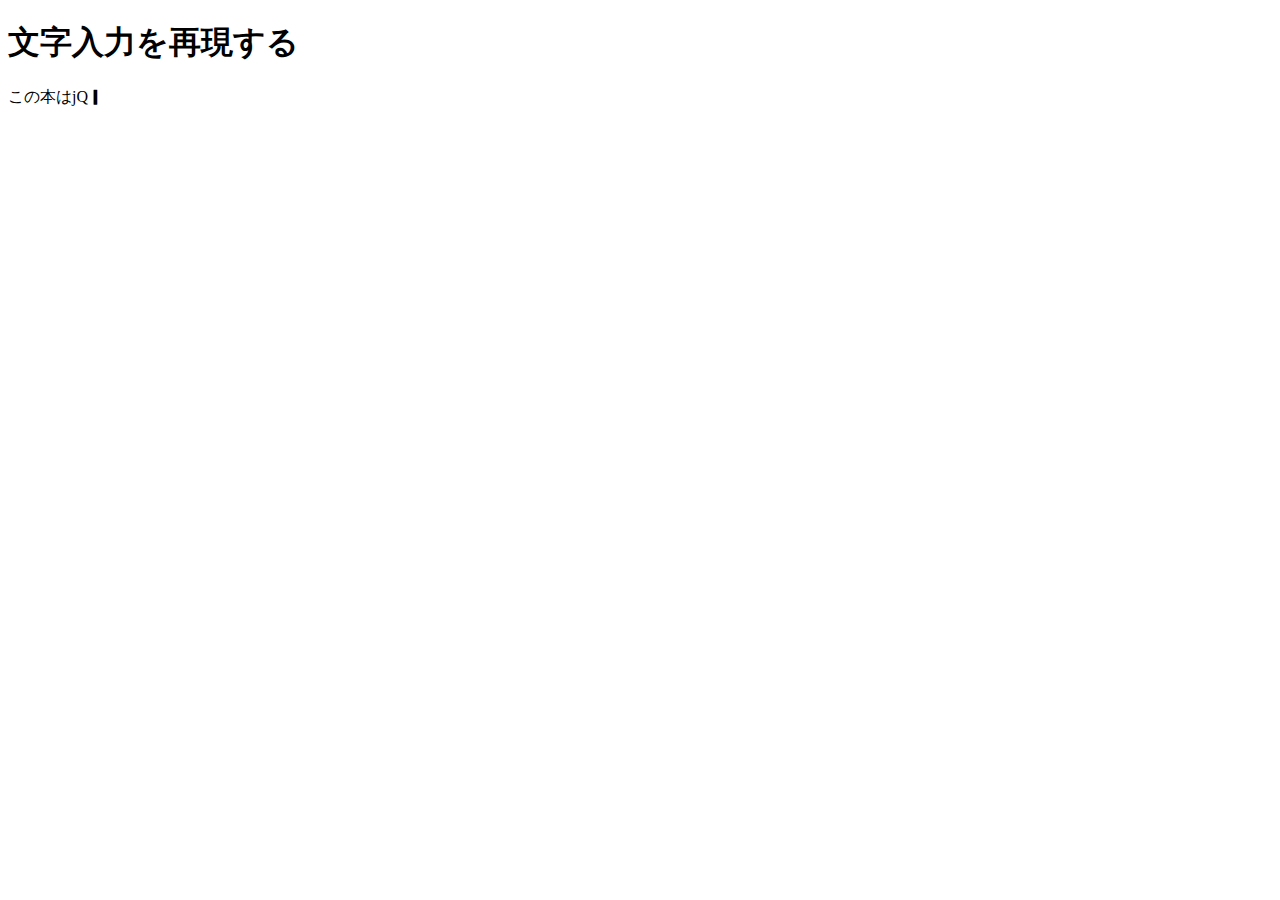
<file: 文字入力再現/indexa.html>
<!DOCTYPE html>
<html>
  <head>
    <meta charset="utf-8">
    <title>Sample</title>
    <style>
      del, ins { text-decoration: none; }
    </style>
    <script src="http://ajax.googleapis.com/ajax/libs/jquery/2.1.1/jquery.min.js"></script>
    <script src="js/t.min.js"></script>
    <script src="js/sample.js"></script>
  </head>
  <body>
    <h1>文字入力を再現する</h1>
    <div id="myText">この本はjQuery<del>ライブラリ</del>プラグインに関する使い方を掲載しています。</div>
  </body>
</html>
</file>
<file: css/style.css>
@charset "UTF-8";
/* 全てのwebページ適用される */
html{
  font-family: sans-serif;
}
html *{
  box-sizing: border-box;
}
body{
  margin:0 0 0 0;
  background-color: #eeece9;
}
.wrapper{
  margin:0 auto 0 auto;
  max-width: 960px;
}
h2{
  color: #3f5170;
  font-size:22px;
  border-bottom:3px dotted #3f5170;
  margin: 20px 0px 20px 0px;
  padding: 5px;
}
p{
  line-height: 1.6;
}
a:link{
  color: #d25833;
}
a:visited{
  color: #d25833;
}
a:hover{
  color: #e3937a;
}
a:active{
  color: #ff6a3b;
}
img{
  max-width: 100%;
  height: auto;
}
.logo{
  margin: 50px 0 40px 0;
  line-height: 0;
  text-align: center;
}
.nav-wrapper li{
  display: inline;
  list-style-type: none;
  padding-right:30px ;
  /* background-color: #ddf; */
}
.nav-wrapper ul{
  margin: 0 0 0 0;
  padding: 20px 10px 15px 20px;
  background-image: url(../images/menu-bg.png);
  background-repeat: repeat-x;
  background-color:#eeece9;

}
/* ナビゲーションのリンクの色変更 */
.nav-wrapper a:link{
  color: #3c454d;
  text-decoration: none;
}
.nav-wrapper a:visited{
  color: #3c454d;
  text-decoration: none;
}
.nav-wrapper a:hover{
  color: #7b8dac;
  text-decoration: none;
}
.nav-wrapper a:active{
  color: #5a9bc0;
  text-decoration: none;
}

.footer{
  background: url(../images/footer-bg.png);
  background-repeat: no-repeat;
  margin-top: 30px;
  padding: 80px 15px 20px 15px;
  font-size: 12px;
  color: #3f5170;
}

/* 個別のスタイル index.html */
.keyvisual{
  margin:15px 0 0 0;
}
.news-item{
  margin: 0;
}
.twitter{
  text-align: center;
}

/* about.html */
.shop-photo{
  /* 画像やボックスにテキストを回り込みさせる */
  float: left;
  padding:0 1em 1em 0;
}
.clear{
  /* 回り込み解除する */
  clear:both;
}
/*about.html テーブル */
.info{
  border-collapse: collapse;
  /* 隣り合うボーダーを１本にまとめる */
}
.info th, .info td{
  padding: 8px;
  border:1px solid #bec2c7;
  text-align:left;
}
.info th{
  background-color: #dde2ea;
  width:90px;
  color: #3f5170;
  vertical-align: top;
}
/* menu.html  */
.menu-item{
  display: flex;
  border-bottom: 1px dashed #bec2c7;
  padding: 20px 8px;
}
.menu-photo{
  margin-right: 16px;
  flex: 1 1 auto;
  max-width: 100%;
  height: auto;
}
.menu-text{
  flex: 0 0 336px;
}

/* access.html */
.map{
  text-align: center;
}
/* contact.html */
form div{
  padding: 12px;
  border-bottom: 1px dashed #bec2c7;
}
select {
  width: 30em;
}
input[name="subject"] {
  width: 30em;
}
textarea {
  width: 30em;
  height: 6em;
}
input[type="submit"] {
  margin: 20px 0;
  width: 30em;
}	
/* carrer.html */

.slide {
  margin : 0 auto;
  border: 1px solid black;
  max-width: 100%;
  height: auto;
  /* width: 720px; */
  background-color: black;
}
img {
  max-width: 100%;
}
.toolbar {
  overflow: hidden;
  text-align: center;
}
.nav {
  display: flex;
  justify-content: center;
  align-items: center;
  padding: 16px 0;
}
#prev {
  margin-right: 0.5rem;
  width: 16px;
  height: 16px;
  background: url(../images/arrow-left.svg) no-repeat;
}
#next {
  margin-left: 0.5rem;
  width: 16px;
  height: 16px;
  background: url(../images/arrow-right.svg) no-repeat;
}
#page {
  color: white;
}

/* スマートフォン向けcss */
@media(max-width:767px){
.wrapper{
  margin: 0 8px;
 }
 .logo{
   margin: 30px 0;
 }
 .logo img{
   width: 200px;
 }
 .nav-wrapper{
   background-color: #dfddda;
 }
 .nav-wrapper li{
   display: block;
 }
 /* mwnu.html横並び解除 */
 .menu-item{
   display: block;
 }
 .menu-photo{
   margin-right: 0;
   width: 100%;
 }
 .menu-text{
   width: 100%;
 }
 /* about.html画像のパディングを調節 */
 .shop-photo{
   padding-right: 0;
 }
 /* contact.htmlフォーム部分を伸縮可能にする */
 select{
   width: 100%;
 }
 input[name="subject"]{
   width: 100%;
 }
 textarea{
   width: 100%;
 }
 input[type="submit"]{
   margin:20px 0;
   width:100%;
 }
}
</file>
<file: css/main.css>
@charset "UTF-8";

/* Base
html { font-family: "Ropa Sans", sans-serif; font-size: 16px; line-height: 1.5; }
body { background-color: rgb(255, 255, 255); color: rgb(0, 0, 0); min-width: 960px; }
.dummy { margin: 0 auto; max-width: 32em; padding: 6em 0; } */


/*
 * Smooth scroll
 */

/* Back-to-Top button */
.back-to-top {
    background-color: rgb(255, 255, 255);
    border-width: 0;
    cursor: pointer;
    display: block;
    margin: 0;
    padding: 16px;
    width: 100%;
}
.back-to-top .label {
    display: block;
    height: 18px;
    margin:auto;
    overflow: hidden;
    width: 26px;
}
.back-to-top .label:before {
    content: url(../img/sprites.png);
    display: inline-block;
    font-size: 0;
    line-height: 0;
    margin-left: -40px;
}

.no-js .back-to-top {
    display: none;
}
</file>
<file: fotorame スライドショー/css/fotorama.css>
/*!
 * Fotorama 4.6.2 | http://fotorama.io/license/
 */
.fotorama__arr:focus:after,.fotorama__fullscreen-icon:focus:after,.fotorama__html,.fotorama__img,.fotorama__nav__frame:focus .fotorama__dot:after,.fotorama__nav__frame:focus .fotorama__thumb:after,.fotorama__stage__frame,.fotorama__stage__shaft,.fotorama__video iframe{position:absolute;width:100%;height:100%;top:0;right:0;left:0;bottom:0}.fotorama--fullscreen,.fotorama__img{max-width:99999px!important;max-height:99999px!important;min-width:0!important;min-height:0!important;border-radius:0!important;box-shadow:none!important;padding:0!important}.fotorama__wrap .fotorama__grab{cursor:move;cursor:-webkit-grab;cursor:-o-grab;cursor:-ms-grab;cursor:grab}.fotorama__grabbing *{cursor:move;cursor:-webkit-grabbing;cursor:-o-grabbing;cursor:-ms-grabbing;cursor:grabbing}.fotorama__spinner{position:absolute!important;top:50%!important;left:50%!important}.fotorama__wrap--css3 .fotorama__arr,.fotorama__wrap--css3 .fotorama__fullscreen-icon,.fotorama__wrap--css3 .fotorama__nav__shaft,.fotorama__wrap--css3 .fotorama__stage__shaft,.fotorama__wrap--css3 .fotorama__thumb-border,.fotorama__wrap--css3 .fotorama__video-close,.fotorama__wrap--css3 .fotorama__video-play{-webkit-transform:translate3d(0,0,0);transform:translate3d(0,0,0)}.fotorama__caption,.fotorama__nav:after,.fotorama__nav:before,.fotorama__stage:after,.fotorama__stage:before,.fotorama__wrap--css3 .fotorama__html,.fotorama__wrap--css3 .fotorama__nav,.fotorama__wrap--css3 .fotorama__spinner,.fotorama__wrap--css3 .fotorama__stage,.fotorama__wrap--css3 .fotorama__stage .fotorama__img,.fotorama__wrap--css3 .fotorama__stage__frame{-webkit-transform:translateZ(0);transform:translateZ(0)}.fotorama__arr:focus,.fotorama__fullscreen-icon:focus,.fotorama__nav__frame{outline:0}.fotorama__arr:focus:after,.fotorama__fullscreen-icon:focus:after,.fotorama__nav__frame:focus .fotorama__dot:after,.fotorama__nav__frame:focus .fotorama__thumb:after{content:'';border-radius:inherit;background-color:rgba(0,175,234,.5)}.fotorama__wrap--video .fotorama__stage,.fotorama__wrap--video .fotorama__stage__frame--video,.fotorama__wrap--video .fotorama__stage__frame--video .fotorama__html,.fotorama__wrap--video .fotorama__stage__frame--video .fotorama__img,.fotorama__wrap--video .fotorama__stage__shaft{-webkit-transform:none!important;transform:none!important}.fotorama__wrap--css3 .fotorama__nav__shaft,.fotorama__wrap--css3 .fotorama__stage__shaft,.fotorama__wrap--css3 .fotorama__thumb-border{transition-property:-webkit-transform,width;transition-property:transform,width;transition-timing-function:cubic-bezier(0.1,0,.25,1);transition-duration:0ms}.fotorama__arr,.fotorama__fullscreen-icon,.fotorama__no-select,.fotorama__video-close,.fotorama__video-play,.fotorama__wrap{-webkit-user-select:none;-moz-user-select:none;-ms-user-select:none;user-select:none}.fotorama__select{-webkit-user-select:text;-moz-user-select:text;-ms-user-select:text;user-select:text}.fotorama__nav,.fotorama__nav__frame{margin:auto;padding:0}.fotorama__caption__wrap,.fotorama__nav__frame,.fotorama__nav__shaft{-moz-box-orient:vertical;display:inline-block;vertical-align:middle;*display:inline;*zoom:1}.fotorama__wrap *{box-sizing:content-box}.fotorama__caption__wrap{box-sizing:border-box}.fotorama--hidden,.fotorama__load{position:absolute;left:-99999px;top:-99999px;z-index:-1}.fotorama__arr,.fotorama__fullscreen-icon,.fotorama__nav,.fotorama__nav__frame,.fotorama__nav__shaft,.fotorama__stage__frame,.fotorama__stage__shaft,.fotorama__video-close,.fotorama__video-play{-webkit-tap-highlight-color:transparent}.fotorama__arr,.fotorama__fullscreen-icon,.fotorama__video-close,.fotorama__video-play{background:url(fotorama.png) no-repeat}@media (-webkit-min-device-pixel-ratio:1.5),(min-resolution:2dppx){.fotorama__arr,.fotorama__fullscreen-icon,.fotorama__video-close,.fotorama__video-play{background:url(fotorama@2x.png) no-repeat;background-size:96px 160px}}.fotorama__thumb{background-color:#7f7f7f;background-color:rgba(127,127,127,.2)}@media print{.fotorama__arr,.fotorama__fullscreen-icon,.fotorama__thumb-border,.fotorama__video-close,.fotorama__video-play{background:none!important}}.fotorama{min-width:1px;overflow:hidden}.fotorama:not(.fotorama--unobtrusive)>:not(:first-child){display:none}.fullscreen{width:100%!important;height:100%!important;max-width:100%!important;max-height:100%!important;margin:0!important;padding:0!important;overflow:hidden!important;background:#000}.fotorama--fullscreen{position:absolute!important;top:0!important;left:0!important;right:0!important;bottom:0!important;float:none!important;z-index:2147483647!important;background:#000;width:100%!important;height:100%!important;margin:0!important}.fotorama--fullscreen .fotorama__nav,.fotorama--fullscreen .fotorama__stage{background:#000}.fotorama__wrap{-webkit-text-size-adjust:100%;position:relative;direction:ltr;z-index:0}.fotorama__wrap--rtl .fotorama__stage__frame{direction:rtl}.fotorama__nav,.fotorama__stage{overflow:hidden;position:relative;max-width:100%}.fotorama__wrap--pan-y{-ms-touch-action:pan-y}.fotorama__wrap .fotorama__pointer{cursor:pointer}.fotorama__wrap--slide .fotorama__stage__frame{opacity:1!important}.fotorama__stage__frame{overflow:hidden}.fotorama__stage__frame.fotorama__active{z-index:8}.fotorama__wrap--fade .fotorama__stage__frame{display:none}.fotorama__wrap--fade .fotorama__fade-front,.fotorama__wrap--fade .fotorama__fade-rear,.fotorama__wrap--fade .fotorama__stage__frame.fotorama__active{display:block;left:0;top:0}.fotorama__wrap--fade .fotorama__fade-front{z-index:8}.fotorama__wrap--fade .fotorama__fade-rear{z-index:7}.fotorama__wrap--fade .fotorama__fade-rear.fotorama__active{z-index:9}.fotorama__wrap--fade .fotorama__stage .fotorama__shadow{display:none}.fotorama__img{-ms-filter:"alpha(Opacity=0)";filter:alpha(opacity=0);opacity:0;border:none!important}.fotorama__error .fotorama__img,.fotorama__loaded .fotorama__img{-ms-filter:"alpha(Opacity=100)";filter:alpha(opacity=100);opacity:1}.fotorama--fullscreen .fotorama__loaded--full .fotorama__img,.fotorama__img--full{display:none}.fotorama--fullscreen .fotorama__loaded--full .fotorama__img--full{display:block}.fotorama__wrap--only-active .fotorama__nav,.fotorama__wrap--only-active .fotorama__stage{max-width:99999px!important}.fotorama__wrap--only-active .fotorama__stage__frame{visibility:hidden}.fotorama__wrap--only-active .fotorama__stage__frame.fotorama__active{visibility:visible}.fotorama__nav{font-size:0;line-height:0;text-align:center;display:none;white-space:nowrap;z-index:5}.fotorama__nav__shaft{position:relative;left:0;top:0;text-align:left}.fotorama__nav__frame{position:relative;cursor:pointer}.fotorama__nav--dots{display:block}.fotorama__nav--dots .fotorama__nav__frame{width:18px;height:30px}.fotorama__nav--dots .fotorama__nav__frame--thumb,.fotorama__nav--dots .fotorama__thumb-border{display:none}.fotorama__nav--thumbs{display:block}.fotorama__nav--thumbs .fotorama__nav__frame{padding-left:0!important}.fotorama__nav--thumbs .fotorama__nav__frame:last-child{padding-right:0!important}.fotorama__nav--thumbs .fotorama__nav__frame--dot{display:none}.fotorama__dot{display:block;width:4px;height:4px;position:relative;top:12px;left:6px;border-radius:6px;border:1px solid #7f7f7f}.fotorama__nav__frame:focus .fotorama__dot:after{padding:1px;top:-1px;left:-1px}.fotorama__nav__frame.fotorama__active .fotorama__dot{width:0;height:0;border-width:3px}.fotorama__nav__frame.fotorama__active .fotorama__dot:after{padding:3px;top:-3px;left:-3px}.fotorama__thumb{overflow:hidden;position:relative;width:100%;height:100%}.fotorama__nav__frame:focus .fotorama__thumb{z-index:2}.fotorama__thumb-border{position:absolute;z-index:9;top:0;left:0;border-style:solid;border-color:#00afea;background-image:linear-gradient(to bottom right,rgba(255,255,255,.25),rgba(64,64,64,.1))}.fotorama__caption{position:absolute;z-index:12;bottom:0;left:0;right:0;font-family:'Helvetica Neue',Arial,sans-serif;font-size:14px;line-height:1.5;color:#000}.fotorama__caption a{text-decoration:none;color:#000;border-bottom:1px solid;border-color:rgba(0,0,0,.5)}.fotorama__caption a:hover{color:#333;border-color:rgba(51,51,51,.5)}.fotorama__wrap--rtl .fotorama__caption{left:auto;right:0}.fotorama__wrap--no-captions .fotorama__caption,.fotorama__wrap--video .fotorama__caption{display:none}.fotorama__caption__wrap{background-color:#fff;background-color:rgba(255,255,255,.9);padding:5px 10px}@-webkit-keyframes spinner{0%{-webkit-transform:rotate(0);transform:rotate(0)}100%{-webkit-transform:rotate(360deg);transform:rotate(360deg)}}@keyframes spinner{0%{-webkit-transform:rotate(0);transform:rotate(0)}100%{-webkit-transform:rotate(360deg);transform:rotate(360deg)}}.fotorama__wrap--css3 .fotorama__spinner{-webkit-animation:spinner 24s infinite linear;animation:spinner 24s infinite linear}.fotorama__wrap--css3 .fotorama__html,.fotorama__wrap--css3 .fotorama__stage .fotorama__img{transition-property:opacity;transition-timing-function:linear;transition-duration:.3s}.fotorama__wrap--video .fotorama__stage__frame--video .fotorama__html,.fotorama__wrap--video .fotorama__stage__frame--video .fotorama__img{-ms-filter:"alpha(Opacity=0)";filter:alpha(opacity=0);opacity:0}.fotorama__select{cursor:auto}.fotorama__video{top:32px;right:0;bottom:0;left:0;position:absolute;z-index:10}@-moz-document url-prefix(){.fotorama__active{box-shadow:0 0 0 transparent}}.fotorama__arr,.fotorama__fullscreen-icon,.fotorama__video-close,.fotorama__video-play{position:absolute;z-index:11;cursor:pointer}.fotorama__arr{position:absolute;width:32px;height:32px;top:50%;margin-top:-16px}.fotorama__arr--prev{left:2px;background-position:0 0}.fotorama__arr--next{right:2px;background-position:-32px 0}.fotorama__arr--disabled{pointer-events:none;cursor:default;*display:none;opacity:.1}.fotorama__fullscreen-icon{width:32px;height:32px;top:2px;right:2px;background-position:0 -32px;z-index:20}.fotorama__arr:focus,.fotorama__fullscreen-icon:focus{border-radius:50%}.fotorama--fullscreen .fotorama__fullscreen-icon{background-position:-32px -32px}.fotorama__video-play{width:96px;height:96px;left:50%;top:50%;margin-left:-48px;margin-top:-48px;background-position:0 -64px;opacity:0}.fotorama__wrap--css2 .fotorama__video-play,.fotorama__wrap--video .fotorama__stage .fotorama__video-play{display:none}.fotorama__error .fotorama__video-play,.fotorama__loaded .fotorama__video-play,.fotorama__nav__frame .fotorama__video-play{opacity:1;display:block}.fotorama__nav__frame .fotorama__video-play{width:32px;height:32px;margin-left:-16px;margin-top:-16px;background-position:-64px -32px}.fotorama__video-close{width:32px;height:32px;top:0;right:0;background-position:-64px 0;z-index:20;opacity:0}.fotorama__wrap--css2 .fotorama__video-close{display:none}.fotorama__wrap--css3 .fotorama__video-close{-webkit-transform:translate3d(32px,-32px,0);transform:translate3d(32px,-32px,0)}.fotorama__wrap--video .fotorama__video-close{display:block;opacity:1}.fotorama__wrap--css3.fotorama__wrap--video .fotorama__video-close{-webkit-transform:translate3d(0,0,0);transform:translate3d(0,0,0)}.fotorama__wrap--no-controls.fotorama__wrap--toggle-arrows .fotorama__arr,.fotorama__wrap--no-controls.fotorama__wrap--toggle-arrows .fotorama__fullscreen-icon{opacity:0}.fotorama__wrap--no-controls.fotorama__wrap--toggle-arrows .fotorama__arr:focus,.fotorama__wrap--no-controls.fotorama__wrap--toggle-arrows .fotorama__fullscreen-icon:focus{opacity:1}.fotorama__wrap--video .fotorama__arr,.fotorama__wrap--video .fotorama__fullscreen-icon{opacity:0!important}.fotorama__wrap--css2.fotorama__wrap--no-controls.fotorama__wrap--toggle-arrows .fotorama__arr,.fotorama__wrap--css2.fotorama__wrap--no-controls.fotorama__wrap--toggle-arrows .fotorama__fullscreen-icon{display:none}.fotorama__wrap--css2.fotorama__wrap--no-controls.fotorama__wrap--toggle-arrows .fotorama__arr:focus,.fotorama__wrap--css2.fotorama__wrap--no-controls.fotorama__wrap--toggle-arrows .fotorama__fullscreen-icon:focus{display:block}.fotorama__wrap--css2.fotorama__wrap--video .fotorama__arr,.fotorama__wrap--css2.fotorama__wrap--video .fotorama__fullscreen-icon{display:none!important}.fotorama__wrap--css3.fotorama__wrap--no-controls.fotorama__wrap--slide.fotorama__wrap--toggle-arrows .fotorama__fullscreen-icon:not(:focus){-webkit-transform:translate3d(32px,-32px,0);transform:translate3d(32px,-32px,0)}.fotorama__wrap--css3.fotorama__wrap--no-controls.fotorama__wrap--slide.fotorama__wrap--toggle-arrows .fotorama__arr--prev:not(:focus){-webkit-transform:translate3d(-48px,0,0);transform:translate3d(-48px,0,0)}.fotorama__wrap--css3.fotorama__wrap--no-controls.fotorama__wrap--slide.fotorama__wrap--toggle-arrows .fotorama__arr--next:not(:focus){-webkit-transform:translate3d(48px,0,0);transform:translate3d(48px,0,0)}.fotorama__wrap--css3.fotorama__wrap--video .fotorama__fullscreen-icon{-webkit-transform:translate3d(32px,-32px,0)!important;transform:translate3d(32px,-32px,0)!important}.fotorama__wrap--css3.fotorama__wrap--video .fotorama__arr--prev{-webkit-transform:translate3d(-48px,0,0)!important;transform:translate3d(-48px,0,0)!important}.fotorama__wrap--css3.fotorama__wrap--video .fotorama__arr--next{-webkit-transform:translate3d(48px,0,0)!important;transform:translate3d(48px,0,0)!important}.fotorama__wrap--css3 .fotorama__arr:not(:focus),.fotorama__wrap--css3 .fotorama__fullscreen-icon:not(:focus),.fotorama__wrap--css3 .fotorama__video-close:not(:focus),.fotorama__wrap--css3 .fotorama__video-play:not(:focus){transition-property:-webkit-transform,opacity;transition-property:transform,opacity;transition-duration:.3s}.fotorama__nav:after,.fotorama__nav:before,.fotorama__stage:after,.fotorama__stage:before{content:"";display:block;position:absolute;text-decoration:none;top:0;bottom:0;width:10px;height:auto;z-index:10;pointer-events:none;background-repeat:no-repeat;background-size:1px 100%,5px 100%}.fotorama__nav:before,.fotorama__stage:before{background-image:linear-gradient(transparent,rgba(0,0,0,.2) 25%,rgba(0,0,0,.3) 75%,transparent),radial-gradient(farthest-side at 0 50%,rgba(0,0,0,.4),transparent);background-position:0 0,0 0;left:-10px}.fotorama__nav.fotorama__shadows--left:before,.fotorama__stage.fotorama__shadows--left:before{left:0}.fotorama__nav:after,.fotorama__stage:after{background-image:linear-gradient(transparent,rgba(0,0,0,.2) 25%,rgba(0,0,0,.3) 75%,transparent),radial-gradient(farthest-side at 100% 50%,rgba(0,0,0,.4),transparent);background-position:100% 0,100% 0;right:-10px}.fotorama__nav.fotorama__shadows--right:after,.fotorama__stage.fotorama__shadows--right:after{right:0}.fotorama--fullscreen .fotorama__nav:after,.fotorama--fullscreen .fotorama__nav:before,.fotorama--fullscreen .fotorama__stage:after,.fotorama--fullscreen .fotorama__stage:before,.fotorama__wrap--fade .fotorama__stage:after,.fotorama__wrap--fade .fotorama__stage:before,.fotorama__wrap--no-shadows .fotorama__nav:after,.fotorama__wrap--no-shadows .fotorama__nav:before,.fotorama__wrap--no-shadows .fotorama__stage:after,.fotorama__wrap--no-shadows .fotorama__stage:before{display:none}
</file>
<file: css/fotorama.css>
/*!
 * Fotorama 4.6.2 | http://fotorama.io/license/
 */
.fotorama__arr:focus:after,.fotorama__fullscreen-icon:focus:after,.fotorama__html,.fotorama__img,.fotorama__nav__frame:focus .fotorama__dot:after,.fotorama__nav__frame:focus .fotorama__thumb:after,.fotorama__stage__frame,.fotorama__stage__shaft,.fotorama__video iframe{position:absolute;width:100%;height:100%;top:0;right:0;left:0;bottom:0}.fotorama--fullscreen,.fotorama__img{max-width:99999px!important;max-height:99999px!important;min-width:0!important;min-height:0!important;border-radius:0!important;box-shadow:none!important;padding:0!important}.fotorama__wrap .fotorama__grab{cursor:move;cursor:-webkit-grab;cursor:-o-grab;cursor:-ms-grab;cursor:grab}.fotorama__grabbing *{cursor:move;cursor:-webkit-grabbing;cursor:-o-grabbing;cursor:-ms-grabbing;cursor:grabbing}.fotorama__spinner{position:absolute!important;top:50%!important;left:50%!important}.fotorama__wrap--css3 .fotorama__arr,.fotorama__wrap--css3 .fotorama__fullscreen-icon,.fotorama__wrap--css3 .fotorama__nav__shaft,.fotorama__wrap--css3 .fotorama__stage__shaft,.fotorama__wrap--css3 .fotorama__thumb-border,.fotorama__wrap--css3 .fotorama__video-close,.fotorama__wrap--css3 .fotorama__video-play{-webkit-transform:translate3d(0,0,0);transform:translate3d(0,0,0)}.fotorama__caption,.fotorama__nav:after,.fotorama__nav:before,.fotorama__stage:after,.fotorama__stage:before,.fotorama__wrap--css3 .fotorama__html,.fotorama__wrap--css3 .fotorama__nav,.fotorama__wrap--css3 .fotorama__spinner,.fotorama__wrap--css3 .fotorama__stage,.fotorama__wrap--css3 .fotorama__stage .fotorama__img,.fotorama__wrap--css3 .fotorama__stage__frame{-webkit-transform:translateZ(0);transform:translateZ(0)}.fotorama__arr:focus,.fotorama__fullscreen-icon:focus,.fotorama__nav__frame{outline:0}.fotorama__arr:focus:after,.fotorama__fullscreen-icon:focus:after,.fotorama__nav__frame:focus .fotorama__dot:after,.fotorama__nav__frame:focus .fotorama__thumb:after{content:'';border-radius:inherit;background-color:rgba(0,175,234,.5)}.fotorama__wrap--video .fotorama__stage,.fotorama__wrap--video .fotorama__stage__frame--video,.fotorama__wrap--video .fotorama__stage__frame--video .fotorama__html,.fotorama__wrap--video .fotorama__stage__frame--video .fotorama__img,.fotorama__wrap--video .fotorama__stage__shaft{-webkit-transform:none!important;transform:none!important}.fotorama__wrap--css3 .fotorama__nav__shaft,.fotorama__wrap--css3 .fotorama__stage__shaft,.fotorama__wrap--css3 .fotorama__thumb-border{transition-property:-webkit-transform,width;transition-property:transform,width;transition-timing-function:cubic-bezier(0.1,0,.25,1);transition-duration:0ms}.fotorama__arr,.fotorama__fullscreen-icon,.fotorama__no-select,.fotorama__video-close,.fotorama__video-play,.fotorama__wrap{-webkit-user-select:none;-moz-user-select:none;-ms-user-select:none;user-select:none}.fotorama__select{-webkit-user-select:text;-moz-user-select:text;-ms-user-select:text;user-select:text}.fotorama__nav,.fotorama__nav__frame{margin:auto;padding:0}.fotorama__caption__wrap,.fotorama__nav__frame,.fotorama__nav__shaft{-moz-box-orient:vertical;display:inline-block;vertical-align:middle;*display:inline;*zoom:1}.fotorama__wrap *{box-sizing:content-box}.fotorama__caption__wrap{box-sizing:border-box}.fotorama--hidden,.fotorama__load{position:absolute;left:-99999px;top:-99999px;z-index:-1}.fotorama__arr,.fotorama__fullscreen-icon,.fotorama__nav,.fotorama__nav__frame,.fotorama__nav__shaft,.fotorama__stage__frame,.fotorama__stage__shaft,.fotorama__video-close,.fotorama__video-play{-webkit-tap-highlight-color:transparent}.fotorama__arr,.fotorama__fullscreen-icon,.fotorama__video-close,.fotorama__video-play{background:url(fotorama.png) no-repeat}@media (-webkit-min-device-pixel-ratio:1.5),(min-resolution:2dppx){.fotorama__arr,.fotorama__fullscreen-icon,.fotorama__video-close,.fotorama__video-play{background:url(fotorama@2x.png) no-repeat;background-size:96px 160px}}.fotorama__thumb{background-color:#7f7f7f;background-color:rgba(127,127,127,.2)}@media print{.fotorama__arr,.fotorama__fullscreen-icon,.fotorama__thumb-border,.fotorama__video-close,.fotorama__video-play{background:none!important}}.fotorama{min-width:1px;overflow:hidden}.fotorama:not(.fotorama--unobtrusive)>:not(:first-child){display:none}.fullscreen{width:100%!important;height:100%!important;max-width:100%!important;max-height:100%!important;margin:0!important;padding:0!important;overflow:hidden!important;background:#000}.fotorama--fullscreen{position:absolute!important;top:0!important;left:0!important;right:0!important;bottom:0!important;float:none!important;z-index:2147483647!important;background:#000;width:100%!important;height:100%!important;margin:0!important}.fotorama--fullscreen .fotorama__nav,.fotorama--fullscreen .fotorama__stage{background:#000}.fotorama__wrap{-webkit-text-size-adjust:100%;position:relative;direction:ltr;z-index:0}.fotorama__wrap--rtl .fotorama__stage__frame{direction:rtl}.fotorama__nav,.fotorama__stage{overflow:hidden;position:relative;max-width:100%}.fotorama__wrap--pan-y{-ms-touch-action:pan-y}.fotorama__wrap .fotorama__pointer{cursor:pointer}.fotorama__wrap--slide .fotorama__stage__frame{opacity:1!important}.fotorama__stage__frame{overflow:hidden}.fotorama__stage__frame.fotorama__active{z-index:8}.fotorama__wrap--fade .fotorama__stage__frame{display:none}.fotorama__wrap--fade .fotorama__fade-front,.fotorama__wrap--fade .fotorama__fade-rear,.fotorama__wrap--fade .fotorama__stage__frame.fotorama__active{display:block;left:0;top:0}.fotorama__wrap--fade .fotorama__fade-front{z-index:8}.fotorama__wrap--fade .fotorama__fade-rear{z-index:7}.fotorama__wrap--fade .fotorama__fade-rear.fotorama__active{z-index:9}.fotorama__wrap--fade .fotorama__stage .fotorama__shadow{display:none}.fotorama__img{-ms-filter:"alpha(Opacity=0)";filter:alpha(opacity=0);opacity:0;border:none!important}.fotorama__error .fotorama__img,.fotorama__loaded .fotorama__img{-ms-filter:"alpha(Opacity=100)";filter:alpha(opacity=100);opacity:1}.fotorama--fullscreen .fotorama__loaded--full .fotorama__img,.fotorama__img--full{display:none}.fotorama--fullscreen .fotorama__loaded--full .fotorama__img--full{display:block}.fotorama__wrap--only-active .fotorama__nav,.fotorama__wrap--only-active .fotorama__stage{max-width:99999px!important}.fotorama__wrap--only-active .fotorama__stage__frame{visibility:hidden}.fotorama__wrap--only-active .fotorama__stage__frame.fotorama__active{visibility:visible}.fotorama__nav{font-size:0;line-height:0;text-align:center;display:none;white-space:nowrap;z-index:5}.fotorama__nav__shaft{position:relative;left:0;top:0;text-align:left}.fotorama__nav__frame{position:relative;cursor:pointer}.fotorama__nav--dots{display:block}.fotorama__nav--dots .fotorama__nav__frame{width:18px;height:30px}.fotorama__nav--dots .fotorama__nav__frame--thumb,.fotorama__nav--dots .fotorama__thumb-border{display:none}.fotorama__nav--thumbs{display:block}.fotorama__nav--thumbs .fotorama__nav__frame{padding-left:0!important}.fotorama__nav--thumbs .fotorama__nav__frame:last-child{padding-right:0!important}.fotorama__nav--thumbs .fotorama__nav__frame--dot{display:none}.fotorama__dot{display:block;width:4px;height:4px;position:relative;top:12px;left:6px;border-radius:6px;border:1px solid #7f7f7f}.fotorama__nav__frame:focus .fotorama__dot:after{padding:1px;top:-1px;left:-1px}.fotorama__nav__frame.fotorama__active .fotorama__dot{width:0;height:0;border-width:3px}.fotorama__nav__frame.fotorama__active .fotorama__dot:after{padding:3px;top:-3px;left:-3px}.fotorama__thumb{overflow:hidden;position:relative;width:100%;height:100%}.fotorama__nav__frame:focus .fotorama__thumb{z-index:2}.fotorama__thumb-border{position:absolute;z-index:9;top:0;left:0;border-style:solid;border-color:#00afea;background-image:linear-gradient(to bottom right,rgba(255,255,255,.25),rgba(64,64,64,.1))}.fotorama__caption{position:absolute;z-index:12;bottom:0;left:0;right:0;font-family:'Helvetica Neue',Arial,sans-serif;font-size:14px;line-height:1.5;color:#000}.fotorama__caption a{text-decoration:none;color:#000;border-bottom:1px solid;border-color:rgba(0,0,0,.5)}.fotorama__caption a:hover{color:#333;border-color:rgba(51,51,51,.5)}.fotorama__wrap--rtl .fotorama__caption{left:auto;right:0}.fotorama__wrap--no-captions .fotorama__caption,.fotorama__wrap--video .fotorama__caption{display:none}.fotorama__caption__wrap{background-color:#fff;background-color:rgba(255,255,255,.9);padding:5px 10px}@-webkit-keyframes spinner{0%{-webkit-transform:rotate(0);transform:rotate(0)}100%{-webkit-transform:rotate(360deg);transform:rotate(360deg)}}@keyframes spinner{0%{-webkit-transform:rotate(0);transform:rotate(0)}100%{-webkit-transform:rotate(360deg);transform:rotate(360deg)}}.fotorama__wrap--css3 .fotorama__spinner{-webkit-animation:spinner 24s infinite linear;animation:spinner 24s infinite linear}.fotorama__wrap--css3 .fotorama__html,.fotorama__wrap--css3 .fotorama__stage .fotorama__img{transition-property:opacity;transition-timing-function:linear;transition-duration:.3s}.fotorama__wrap--video .fotorama__stage__frame--video .fotorama__html,.fotorama__wrap--video .fotorama__stage__frame--video .fotorama__img{-ms-filter:"alpha(Opacity=0)";filter:alpha(opacity=0);opacity:0}.fotorama__select{cursor:auto}.fotorama__video{top:32px;right:0;bottom:0;left:0;position:absolute;z-index:10}@-moz-document url-prefix(){.fotorama__active{box-shadow:0 0 0 transparent}}.fotorama__arr,.fotorama__fullscreen-icon,.fotorama__video-close,.fotorama__video-play{position:absolute;z-index:11;cursor:pointer}.fotorama__arr{position:absolute;width:32px;height:32px;top:50%;margin-top:-16px}.fotorama__arr--prev{left:2px;background-position:0 0}.fotorama__arr--next{right:2px;background-position:-32px 0}.fotorama__arr--disabled{pointer-events:none;cursor:default;*display:none;opacity:.1}.fotorama__fullscreen-icon{width:32px;height:32px;top:2px;right:2px;background-position:0 -32px;z-index:20}.fotorama__arr:focus,.fotorama__fullscreen-icon:focus{border-radius:50%}.fotorama--fullscreen .fotorama__fullscreen-icon{background-position:-32px -32px}.fotorama__video-play{width:96px;height:96px;left:50%;top:50%;margin-left:-48px;margin-top:-48px;background-position:0 -64px;opacity:0}.fotorama__wrap--css2 .fotorama__video-play,.fotorama__wrap--video .fotorama__stage .fotorama__video-play{display:none}.fotorama__error .fotorama__video-play,.fotorama__loaded .fotorama__video-play,.fotorama__nav__frame .fotorama__video-play{opacity:1;display:block}.fotorama__nav__frame .fotorama__video-play{width:32px;height:32px;margin-left:-16px;margin-top:-16px;background-position:-64px -32px}.fotorama__video-close{width:32px;height:32px;top:0;right:0;background-position:-64px 0;z-index:20;opacity:0}.fotorama__wrap--css2 .fotorama__video-close{display:none}.fotorama__wrap--css3 .fotorama__video-close{-webkit-transform:translate3d(32px,-32px,0);transform:translate3d(32px,-32px,0)}.fotorama__wrap--video .fotorama__video-close{display:block;opacity:1}.fotorama__wrap--css3.fotorama__wrap--video .fotorama__video-close{-webkit-transform:translate3d(0,0,0);transform:translate3d(0,0,0)}.fotorama__wrap--no-controls.fotorama__wrap--toggle-arrows .fotorama__arr,.fotorama__wrap--no-controls.fotorama__wrap--toggle-arrows .fotorama__fullscreen-icon{opacity:0}.fotorama__wrap--no-controls.fotorama__wrap--toggle-arrows .fotorama__arr:focus,.fotorama__wrap--no-controls.fotorama__wrap--toggle-arrows .fotorama__fullscreen-icon:focus{opacity:1}.fotorama__wrap--video .fotorama__arr,.fotorama__wrap--video .fotorama__fullscreen-icon{opacity:0!important}.fotorama__wrap--css2.fotorama__wrap--no-controls.fotorama__wrap--toggle-arrows .fotorama__arr,.fotorama__wrap--css2.fotorama__wrap--no-controls.fotorama__wrap--toggle-arrows .fotorama__fullscreen-icon{display:none}.fotorama__wrap--css2.fotorama__wrap--no-controls.fotorama__wrap--toggle-arrows .fotorama__arr:focus,.fotorama__wrap--css2.fotorama__wrap--no-controls.fotorama__wrap--toggle-arrows .fotorama__fullscreen-icon:focus{display:block}.fotorama__wrap--css2.fotorama__wrap--video .fotorama__arr,.fotorama__wrap--css2.fotorama__wrap--video .fotorama__fullscreen-icon{display:none!important}.fotorama__wrap--css3.fotorama__wrap--no-controls.fotorama__wrap--slide.fotorama__wrap--toggle-arrows .fotorama__fullscreen-icon:not(:focus){-webkit-transform:translate3d(32px,-32px,0);transform:translate3d(32px,-32px,0)}.fotorama__wrap--css3.fotorama__wrap--no-controls.fotorama__wrap--slide.fotorama__wrap--toggle-arrows .fotorama__arr--prev:not(:focus){-webkit-transform:translate3d(-48px,0,0);transform:translate3d(-48px,0,0)}.fotorama__wrap--css3.fotorama__wrap--no-controls.fotorama__wrap--slide.fotorama__wrap--toggle-arrows .fotorama__arr--next:not(:focus){-webkit-transform:translate3d(48px,0,0);transform:translate3d(48px,0,0)}.fotorama__wrap--css3.fotorama__wrap--video .fotorama__fullscreen-icon{-webkit-transform:translate3d(32px,-32px,0)!important;transform:translate3d(32px,-32px,0)!important}.fotorama__wrap--css3.fotorama__wrap--video .fotorama__arr--prev{-webkit-transform:translate3d(-48px,0,0)!important;transform:translate3d(-48px,0,0)!important}.fotorama__wrap--css3.fotorama__wrap--video .fotorama__arr--next{-webkit-transform:translate3d(48px,0,0)!important;transform:translate3d(48px,0,0)!important}.fotorama__wrap--css3 .fotorama__arr:not(:focus),.fotorama__wrap--css3 .fotorama__fullscreen-icon:not(:focus),.fotorama__wrap--css3 .fotorama__video-close:not(:focus),.fotorama__wrap--css3 .fotorama__video-play:not(:focus){transition-property:-webkit-transform,opacity;transition-property:transform,opacity;transition-duration:.3s}.fotorama__nav:after,.fotorama__nav:before,.fotorama__stage:after,.fotorama__stage:before{content:"";display:block;position:absolute;text-decoration:none;top:0;bottom:0;width:10px;height:auto;z-index:10;pointer-events:none;background-repeat:no-repeat;background-size:1px 100%,5px 100%}.fotorama__nav:before,.fotorama__stage:before{background-image:linear-gradient(transparent,rgba(0,0,0,.2) 25%,rgba(0,0,0,.3) 75%,transparent),radial-gradient(farthest-side at 0 50%,rgba(0,0,0,.4),transparent);background-position:0 0,0 0;left:-10px}.fotorama__nav.fotorama__shadows--left:before,.fotorama__stage.fotorama__shadows--left:before{left:0}.fotorama__nav:after,.fotorama__stage:after{background-image:linear-gradient(transparent,rgba(0,0,0,.2) 25%,rgba(0,0,0,.3) 75%,transparent),radial-gradient(farthest-side at 100% 50%,rgba(0,0,0,.4),transparent);background-position:100% 0,100% 0;right:-10px}.fotorama__nav.fotorama__shadows--right:after,.fotorama__stage.fotorama__shadows--right:after{right:0}.fotorama--fullscreen .fotorama__nav:after,.fotorama--fullscreen .fotorama__nav:before,.fotorama--fullscreen .fotorama__stage:after,.fotorama--fullscreen .fotorama__stage:before,.fotorama__wrap--fade .fotorama__stage:after,.fotorama__wrap--fade .fotorama__stage:before,.fotorama__wrap--no-shadows .fotorama__nav:after,.fotorama__wrap--no-shadows .fotorama__nav:before,.fotorama__wrap--no-shadows .fotorama__stage:after,.fotorama__wrap--no-shadows .fotorama__stage:before{display:none}
</file>
